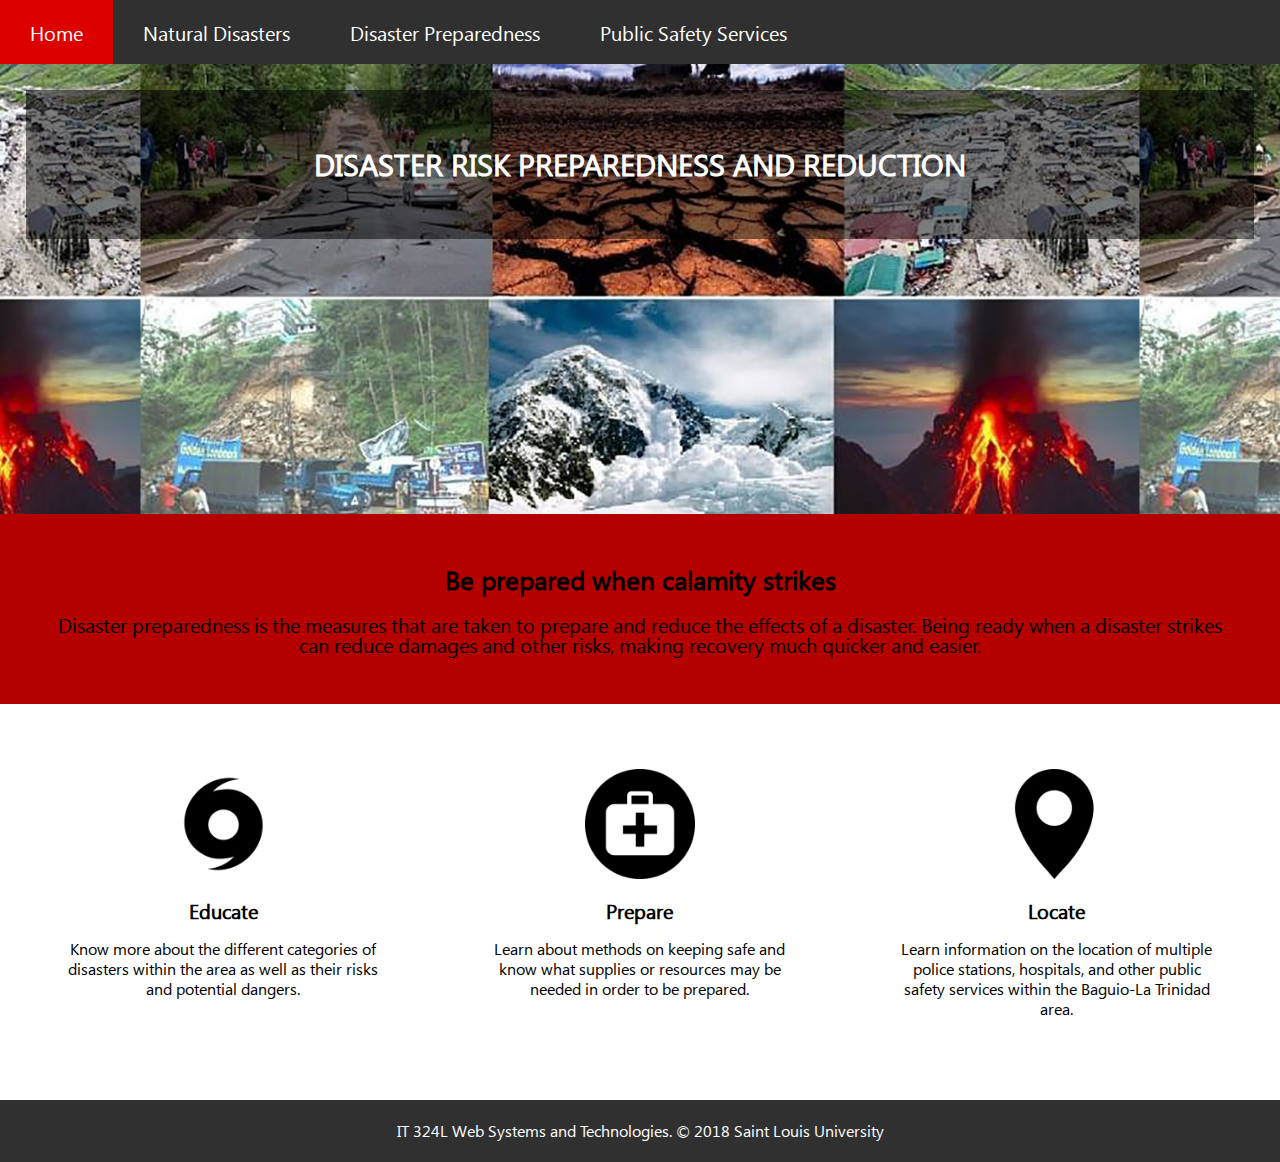
<file: Progressive Web Application/index.html>
<!DOCTYPE html>
<html>
<head>
    <title>index.html</title>
    <meta name="viewport" content="width=device-width, initial-scale=1.0">
    <link rel="stylesheet" type="text/css" href="styles/main.css">
    <link rel="manifest" href="manifest.json">
    <script src="scripts/app.js" async></script>
</head>

<body>

    <nav class="topnav" id="topnav">
        <a href="index.html" class="active">Home</a>
        <a href="disasters.html">Natural Disasters</a>
        <a href="preparedness.html">Disaster Preparedness</a>
        <a href="pubservices.html">Public Safety Services</a>
        <a href="javascript:void(0);" style="font-size:20px;" class="icon" onclick="responsiveTopNav()">&#9776;</a>
    </nav>

    <div class="banner">
        <div class="bannerbox">
            <h1>DISASTER RISK PREPAREDNESS AND REDUCTION</h1>
        </div>
    </div>

    <section class="websitedef">
        <h2>Be prepared when calamity strikes</h2>
        <p>Disaster preparedness is the measures that are taken to prepare and reduce the effects of a disaster. Being ready when a disaster strikes can reduce damages and other risks, making recovery much quicker and easier.</p>
    </section>

    <section class="websitefeat">
        <div class="homerow">
            <div class="homecolumn">
                <img src="images/educatecolumn1.png">
                <h3>Educate</h3>
                <p>Know more about the different categories of disasters within the area as well as their risks and potential dangers.</p>
            </div>
            <div class="homecolumn">
                <img src="images/preparecolumn2.png">
                <h3>Prepare</h3>
                <p>Learn about methods on keeping safe and know what supplies or resources may be needed in order to be prepared.</p>
            </div>
            <div class="homecolumn">
                <img src="images/locatecolumn3.png">
                <h3>Locate</h3>
                <p>Learn information on the location of multiple police stations, hospitals, and other public safety services within the Baguio-La Trinidad area.</p>
            </div>
        </div>
    </section>

    <footer>
        <p>IT 324L Web Systems and Technologies. &copy; 2018 Saint Louis University</p>
    </footer>

</body>

</html>
</file>
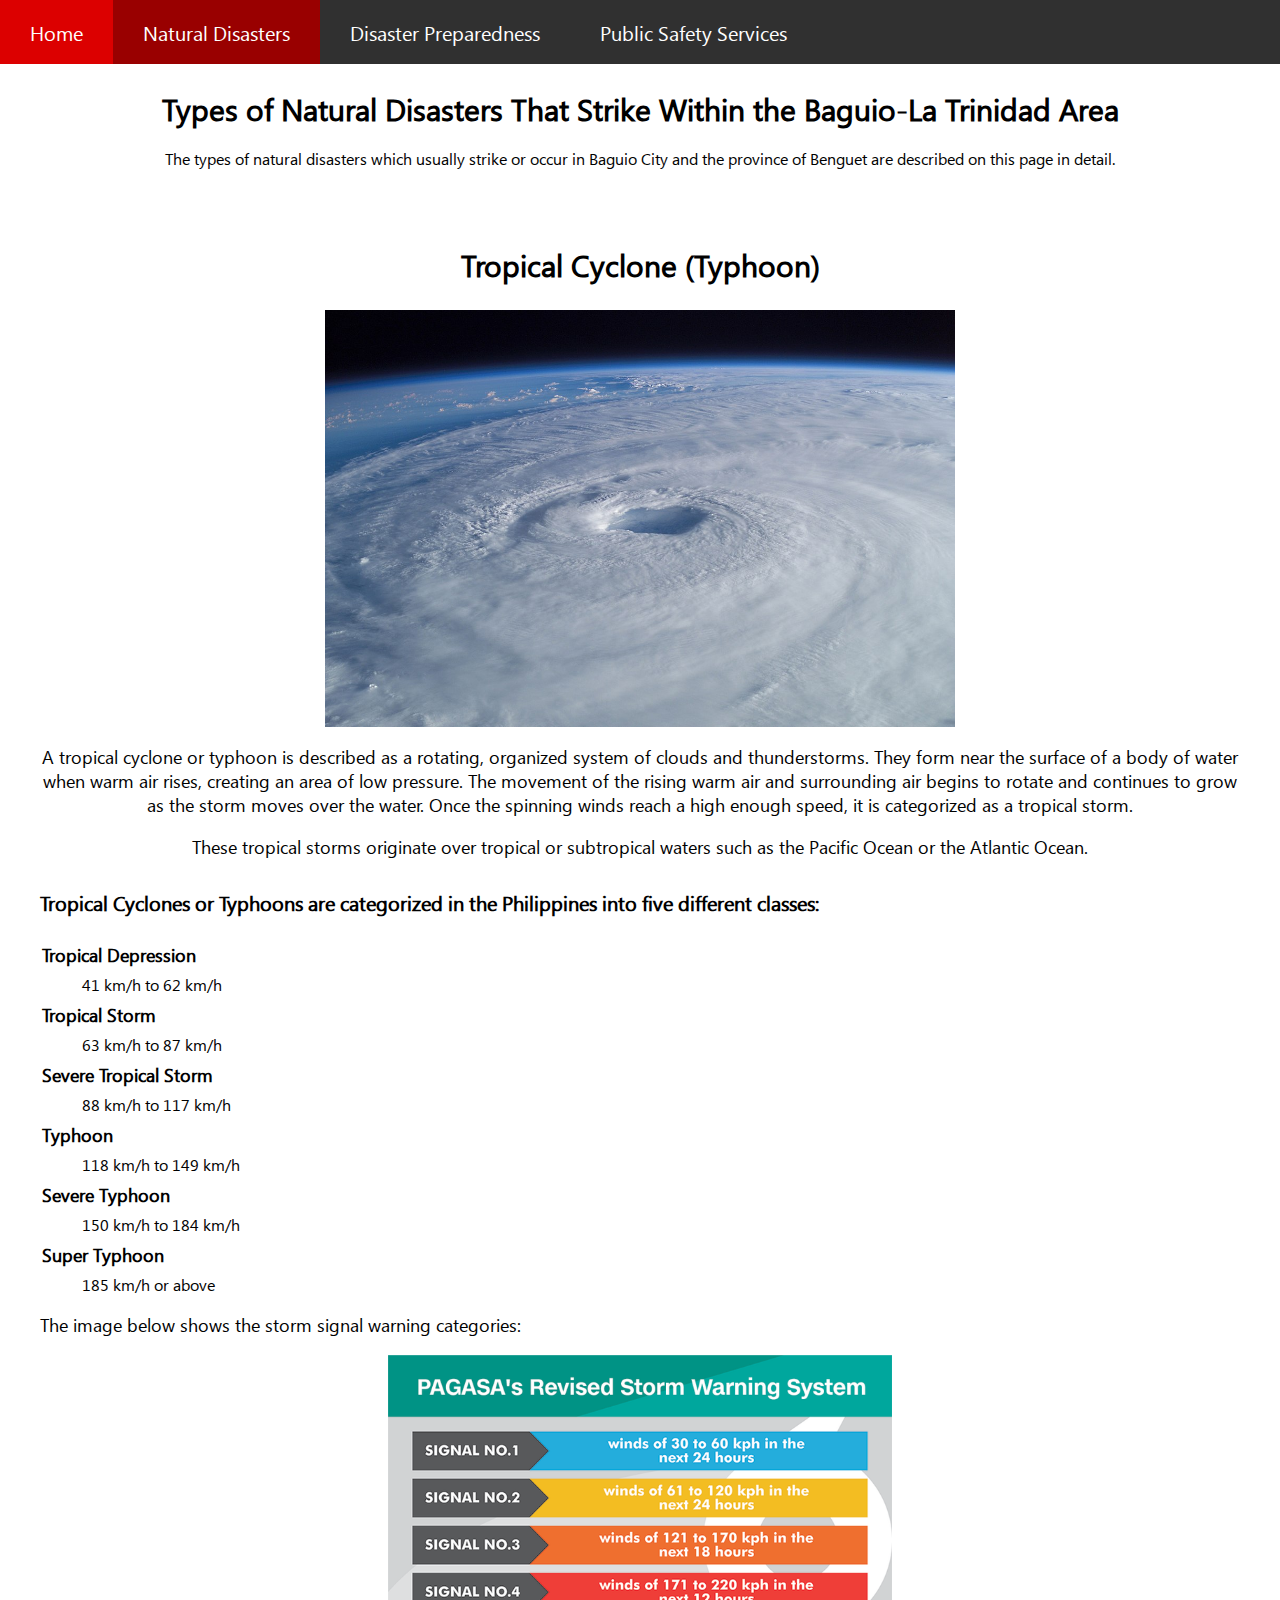
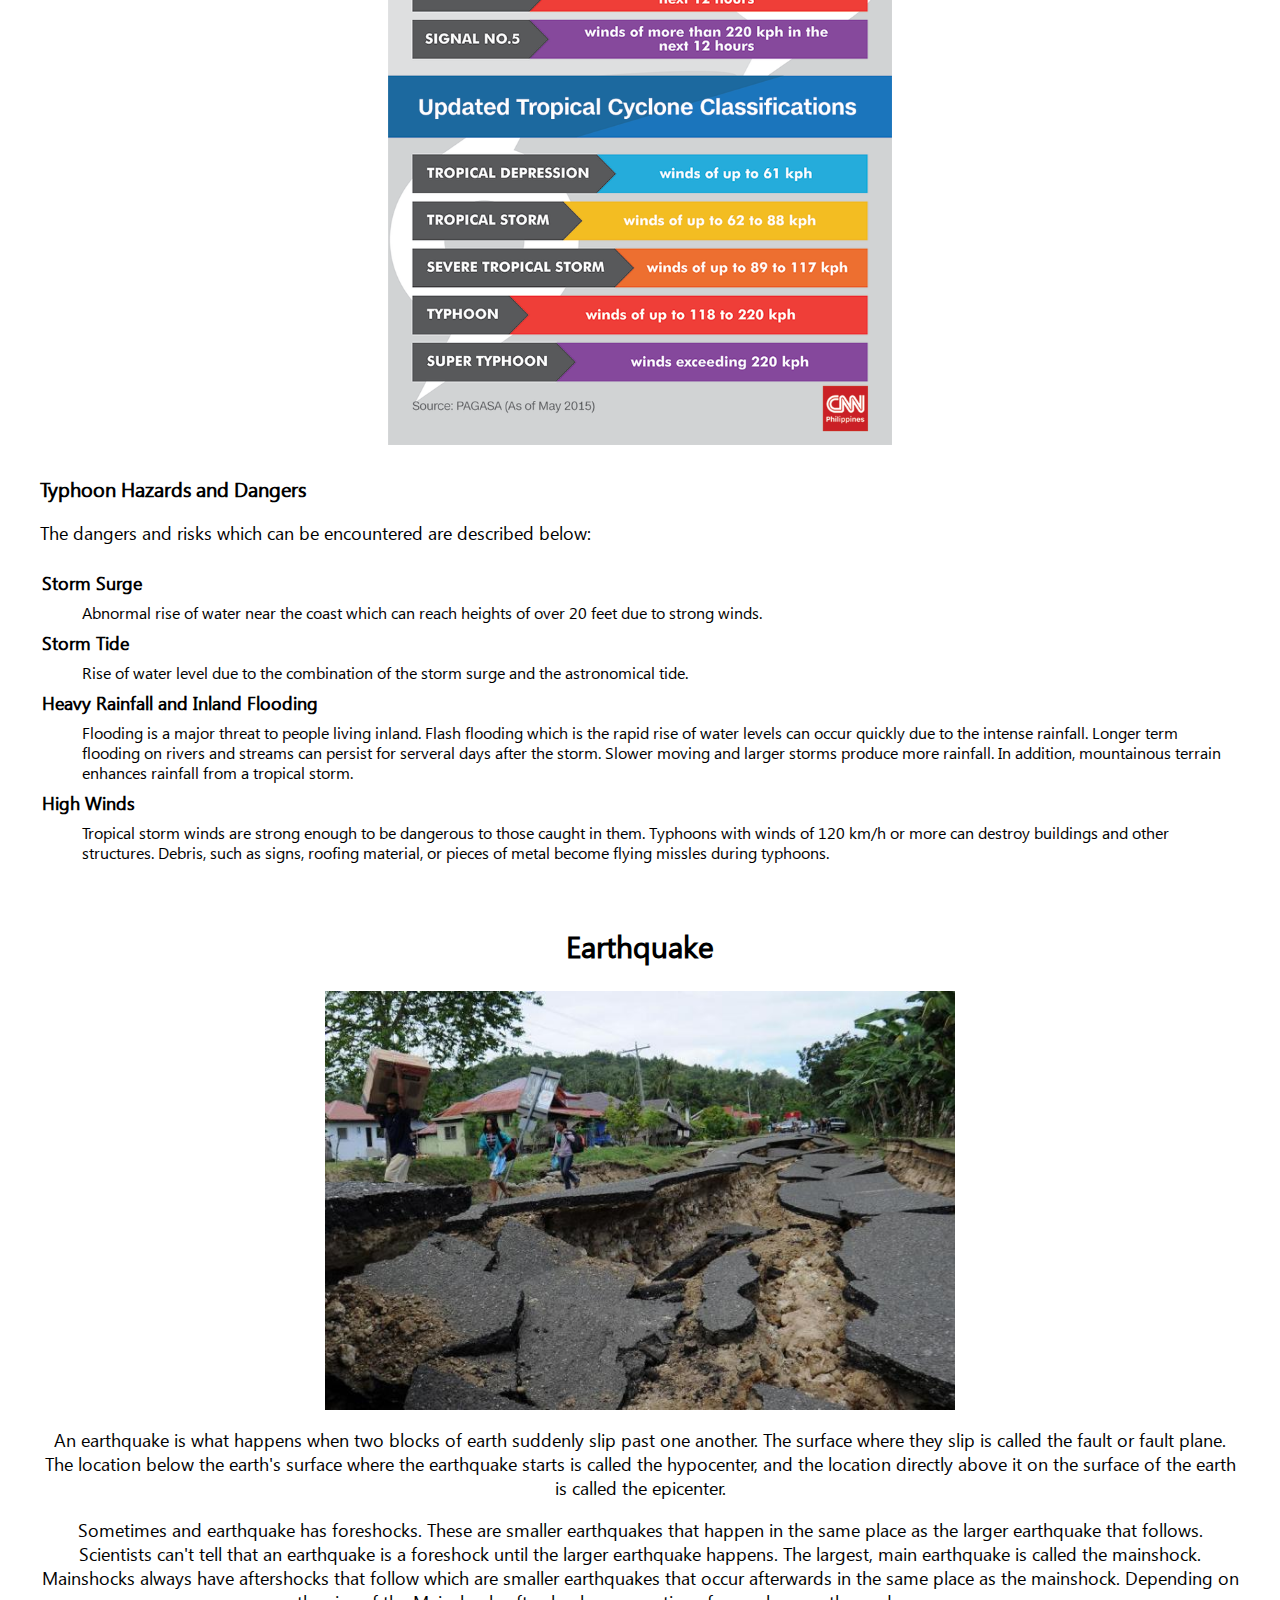
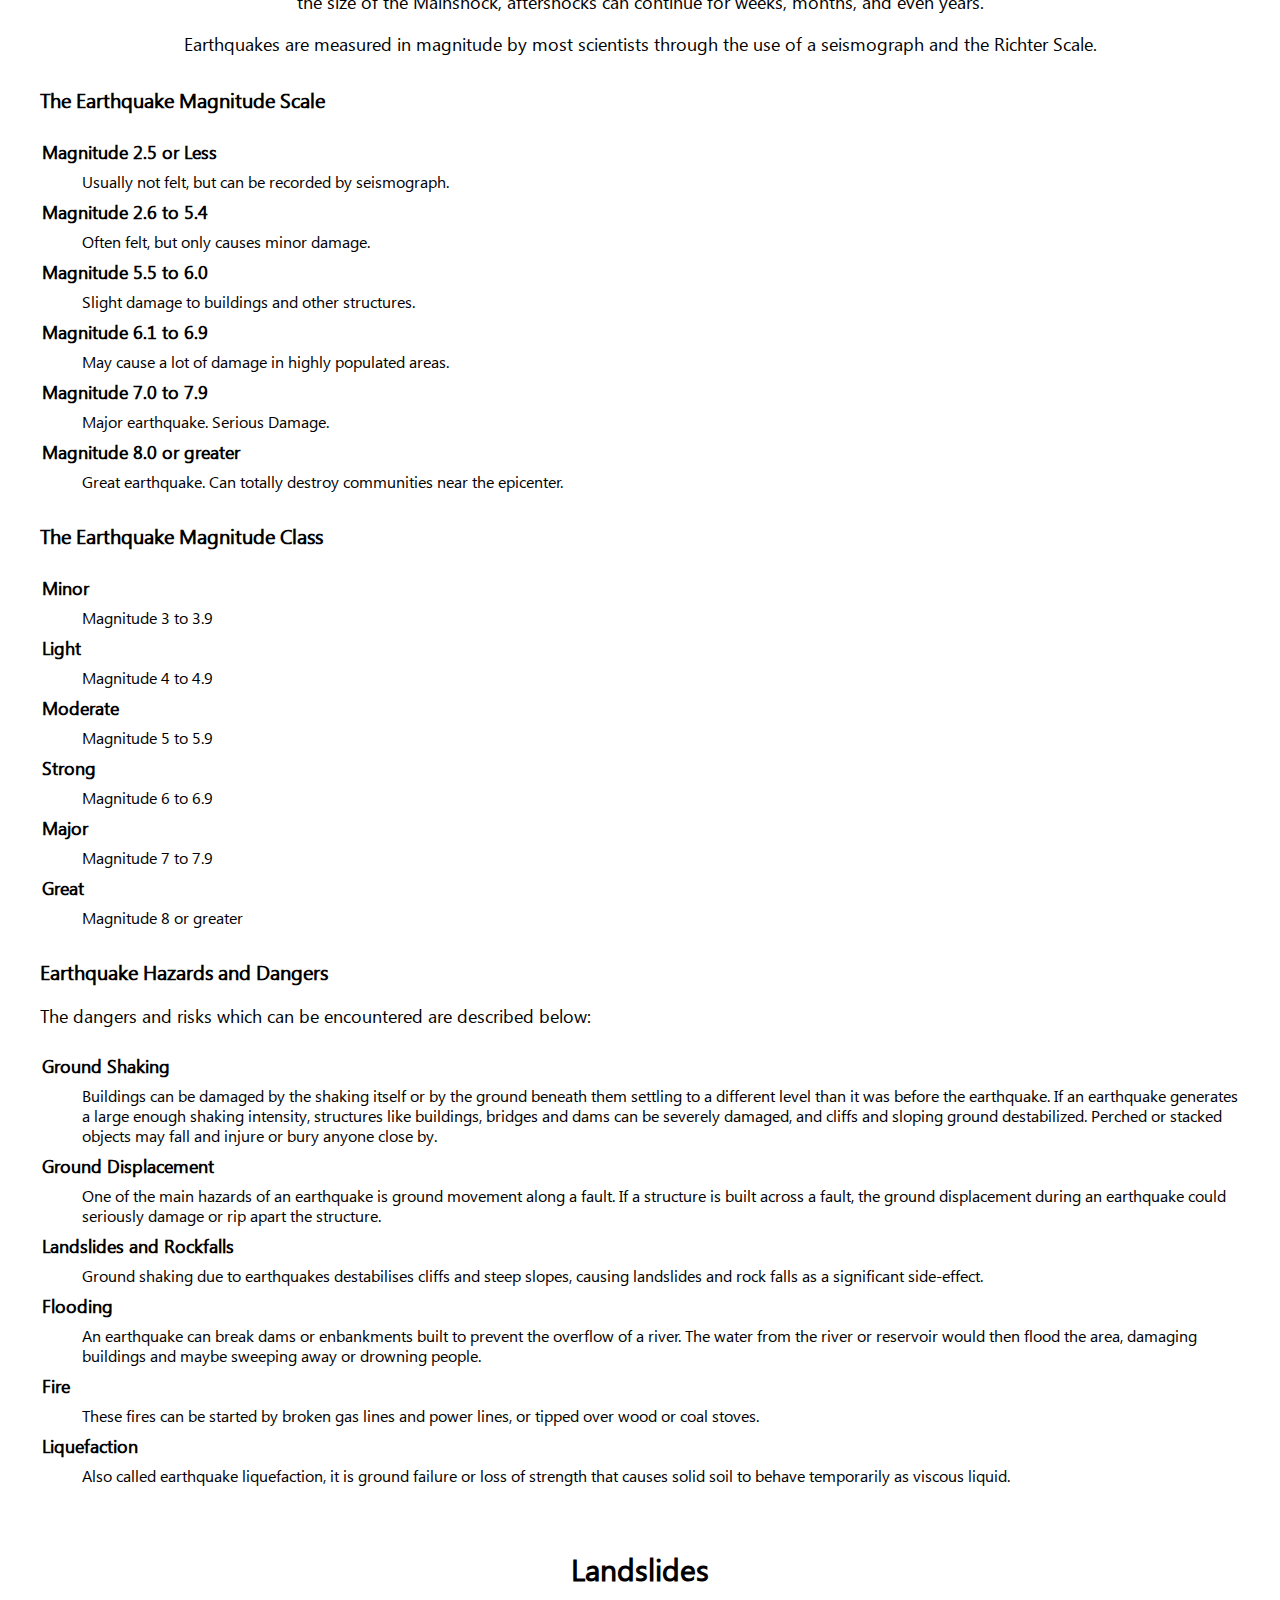
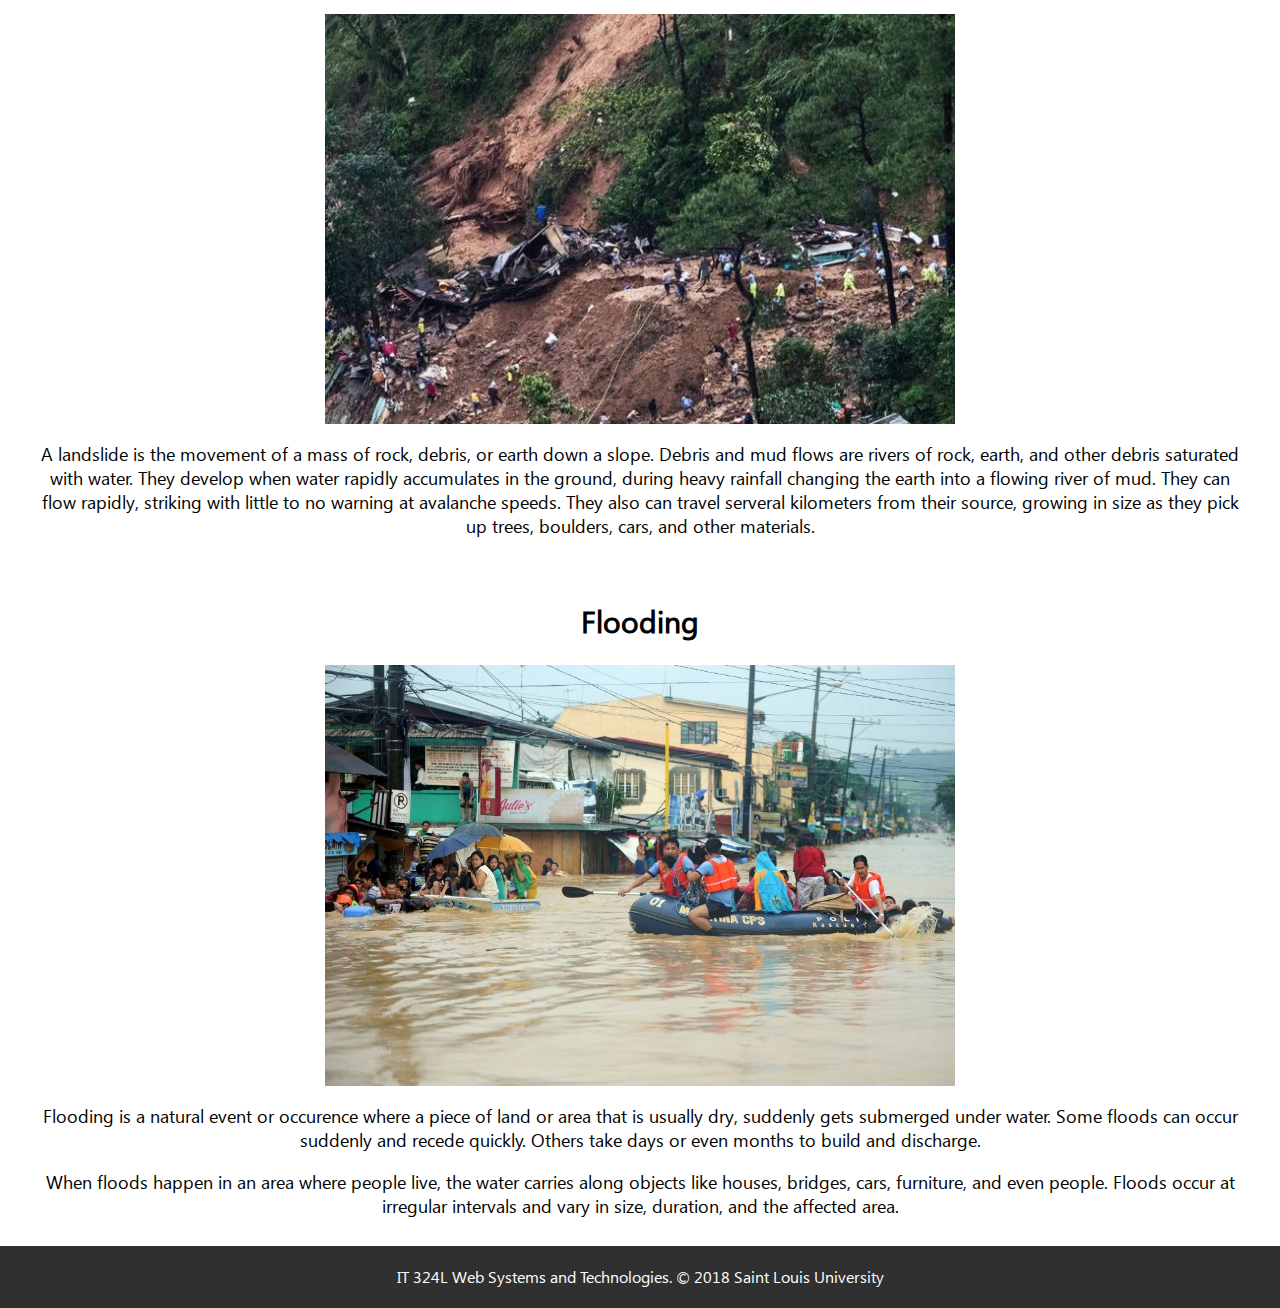
<file: Progressive Web Application/disasters.html>
<!DOCTYPE html>
<html>
<head>
    <title>disasters.html</title>
    <meta name="viewport" content="width=device-width, initial-scale=1.0">
    <link rel="stylesheet" type="text/css" href="styles/main.css">
    <link rel="manifest" href="manifest.json">
    <script src="scripts/app.js" async></script>
</head>

<body>

    <nav class="topnav" id="topnav">
        <a href="index.html">Home</a>
        <a href="disasters.html" class="active">Natural Disasters</a>
        <a href="preparedness.html">Disaster Preparedness</a>
        <a href="pubservices.html">Public Safety Services</a>
        <a href="javascript:void(0);" style="font-size:20px;" class="icon" onclick="responsiveTopNav()">&#9776;</a>
    </nav>

    <section class="disastersheading">
        <h1>Types of Natural Disasters That Strike Within the Baguio-La Trinidad Area</h1>
        <p>The types of natural disasters which usually strike or occur in Baguio City and the province of Benguet are described on this page in detail.</p>
    </section>

    <section class="disasterssection">
        <h2>Tropical Cyclone (Typhoon)</h2>
        <img src="images/tropicalCyclone.jpg">
        <p id="disasterssectiondesc">A tropical cyclone or typhoon is described as a rotating, organized system of clouds and thunderstorms. They form near the surface of a body of water when warm air rises, creating an area of low pressure. The movement of the rising warm air and surrounding air begins to rotate and continues to grow as the storm moves over the water. Once the spinning winds reach a high enough speed, it is categorized as a tropical storm.</p>
        <p id="disasterssectiondesc">These tropical storms originate over tropical or subtropical waters such as the Pacific Ocean or the Atlantic Ocean.</p>
        <h3>Tropical Cyclones or Typhoons are categorized in the Philippines into five different classes:</h3>
        <dl>
            <dt>Tropical Depression</dt>
                <dd>41 km/h to 62 km/h</dd>
            <dt>Tropical Storm</dt>
                <dd>63 km/h to 87 km/h</dd>
            <dt>Severe Tropical Storm</dt>
                <dd>88 km/h to 117 km/h</dd>
            <dt>Typhoon</dt>
                <dd>118 km/h to 149 km/h</dd>
            <dt>Severe Typhoon</dt>
                <dd>150 km/h to 184 km/h</dd>
            <dt>Super Typhoon</dt>
                <dd>185 km/h or above</dd>
        </dl>
        <p>The image below shows the storm signal warning categories:</p>
        <img id="stormSignalImg" src="images/PAGASAstormWarningSystem.png">
        <h3>Typhoon Hazards and Dangers</h3>
        <p>The dangers and risks which can be encountered are described below:</p>
        <dl>
            <dt>Storm Surge</dt>
            <dd>Abnormal rise of water near the coast which can reach heights of over 20 feet due to strong winds.</dd>
            <dt>Storm Tide</dt>
            <dd>Rise of water level due to the combination of the storm surge and the astronomical tide.</dd>
            <dt>Heavy Rainfall and Inland Flooding</dt>
            <dd>Flooding is a major threat to people living inland. Flash flooding which is the rapid rise of water levels can occur quickly due to the intense rainfall. Longer term flooding on rivers and streams can persist for serveral days after the storm. Slower moving and larger storms produce more rainfall. In addition, mountainous terrain enhances rainfall from a tropical storm.</dd>
            <dt>High Winds</dt>
            <dd>Tropical storm winds are strong enough to be dangerous to those caught in them. Typhoons with winds of 120 km/h or more can destroy buildings and other structures. Debris, such as signs, roofing material, or pieces of metal become flying missles during typhoons.</dd>
        </dl>
    </section>

    <section class="disasterssection">
        <h2>Earthquake</h2>
        <img src="images/earthquake.jpg">
        <p id="disasterssectiondesc">An earthquake is what happens when two blocks of earth suddenly slip past one another. The surface where they slip is called the fault or fault plane. The location below the earth's surface where the earthquake starts is called the hypocenter, and the location directly above it on the surface of the earth is called the epicenter.</p>
        <p id="disasterssectiondesc">Sometimes and earthquake has foreshocks. These are smaller earthquakes that happen in the same place as the larger earthquake that follows. Scientists can't tell that an earthquake is a foreshock until the larger earthquake happens. The largest, main earthquake is called the mainshock. Mainshocks always have aftershocks that follow which are smaller earthquakes that occur afterwards in the same place as the mainshock. Depending on the size of the Mainshock, aftershocks can continue for weeks, months, and even years.</p>
        <p id="disasterssectiondesc">Earthquakes are measured in magnitude by most scientists through the use of a seismograph and the Richter Scale.</p>
        <h3>The Earthquake Magnitude Scale</h3>
        <dl>
            <dt>Magnitude 2.5 or Less</dt>
            <dd>Usually not felt, but can be recorded by seismograph.</dd>
            <dt>Magnitude 2.6 to 5.4</dt>
            <dd>Often felt, but only causes minor damage.</dd>
            <dt>Magnitude 5.5 to 6.0</dt>
            <dd>Slight damage to buildings and other structures.</dd>
            <dt>Magnitude 6.1 to 6.9</dt>
            <dd>May cause a lot of damage in highly populated areas.</dd>
            <dt>Magnitude 7.0 to 7.9</dt>
            <dd>Major earthquake. Serious Damage.</dd>
            <dt>Magnitude 8.0 or greater</dt>
            <dd>Great earthquake. Can totally destroy communities near the epicenter.</dd>
        </dl>
        <h3>The Earthquake Magnitude Class</h3>
        <dl>
            <dt>Minor</dt>
            <dd>Magnitude 3 to 3.9</dd>
            <dt>Light</dt>
            <dd>Magnitude 4 to 4.9</dd>
            <dt>Moderate</dt>
            <dd>Magnitude 5 to 5.9</dd>
            <dt>Strong</dt>
            <dd>Magnitude 6 to 6.9</dd>
            <dt>Major</dt>
            <dd>Magnitude 7 to 7.9</dd>
            <dt>Great</dt>
            <dd>Magnitude 8 or greater</dd>
        </dl>
        <h3>Earthquake Hazards and Dangers</h3>
        <p>The dangers and risks which can be encountered are described below:</p>
        <dl>
            <dt>Ground Shaking</dt>
            <dd>Buildings can be damaged by the shaking itself or by the ground beneath them settling to a different level than it was before the earthquake. If an earthquake generates a large enough shaking intensity, structures like buildings, bridges and dams can be severely damaged, and cliffs and sloping ground destabilized. Perched or stacked objects may fall and injure or bury anyone close by.</dd>
            <dt>Ground Displacement</dt>
            <dd>One of the main hazards of an earthquake is ground movement along a fault. If a structure is built across a fault, the ground displacement during an earthquake could seriously damage or rip apart the structure.</dd>
            <dt>Landslides and Rockfalls</dt>
            <dd>Ground shaking due to earthquakes destabilises cliffs and steep slopes, causing landslides and rock falls as a significant side-effect.</dd>
            <dt>Flooding</dt>
            <dd>An earthquake can break dams or enbankments built to prevent the overflow of a river. The water from the river or reservoir would then flood the area, damaging buildings and maybe sweeping away or drowning people.</dd>
            <dt>Fire</dt>
            <dd>These fires can be started by broken gas lines and power lines, or tipped over wood or coal stoves.</dd>
            <dt>Liquefaction</dt>
            <dd>Also called earthquake liquefaction, it is ground failure or loss of strength that causes solid soil to behave temporarily as viscous liquid.</dd>
        </dl>
    </section>

    <section class="disasterssection">
        <h2>Landslides</h2>
        <img src="images/landslide.jpg">
        <p id="disasterssectiondesc">A landslide is the movement of a mass of rock, debris, or earth down a slope. Debris and mud flows are rivers of rock, earth, and other debris saturated with water. They develop when water rapidly accumulates in the ground, during heavy rainfall changing the earth into a flowing river of mud. They can flow rapidly, striking with little to no warning at avalanche speeds. They also can travel serveral kilometers from their source, growing in size as they pick up trees, boulders, cars, and other materials.</p>
    </section>

    <section class="disasterssection">
        <h2>Flooding</h2>
        <img src="images/flooding.jpg">
        <p id="disasterssectiondesc">Flooding is a natural event or occurence where a piece of land or area that is usually dry, suddenly gets submerged under water. Some floods can occur suddenly and recede quickly. Others take days or even months to build and discharge.</p>
        <p id="disasterssectiondesc">When floods happen in an area where people live, the water carries along objects like houses, bridges, cars, furniture, and even people. Floods occur at irregular intervals and vary in size, duration, and the affected area.</p>
    </section>

    <footer>
        <p>IT 324L Web Systems and Technologies. &copy; 2018 Saint Louis University</p>
    </footer>

</body>

</html>
</file>
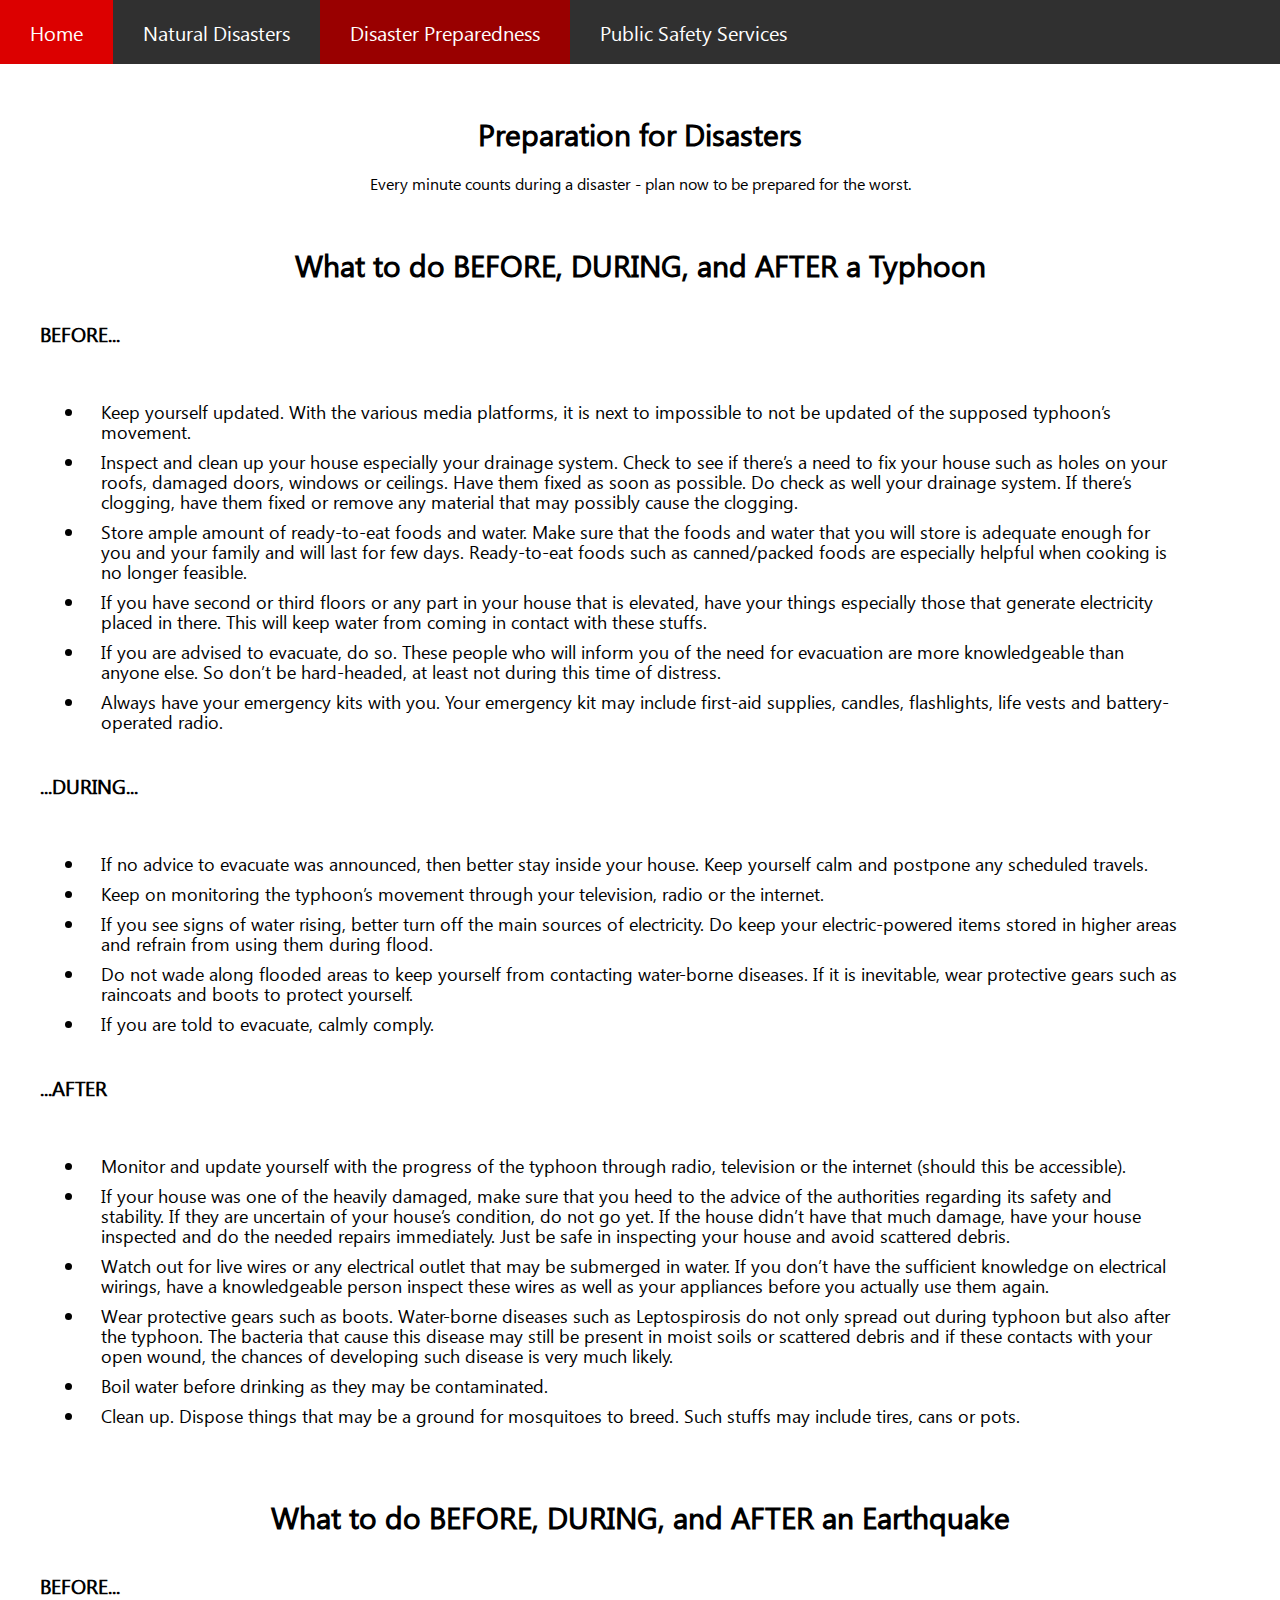
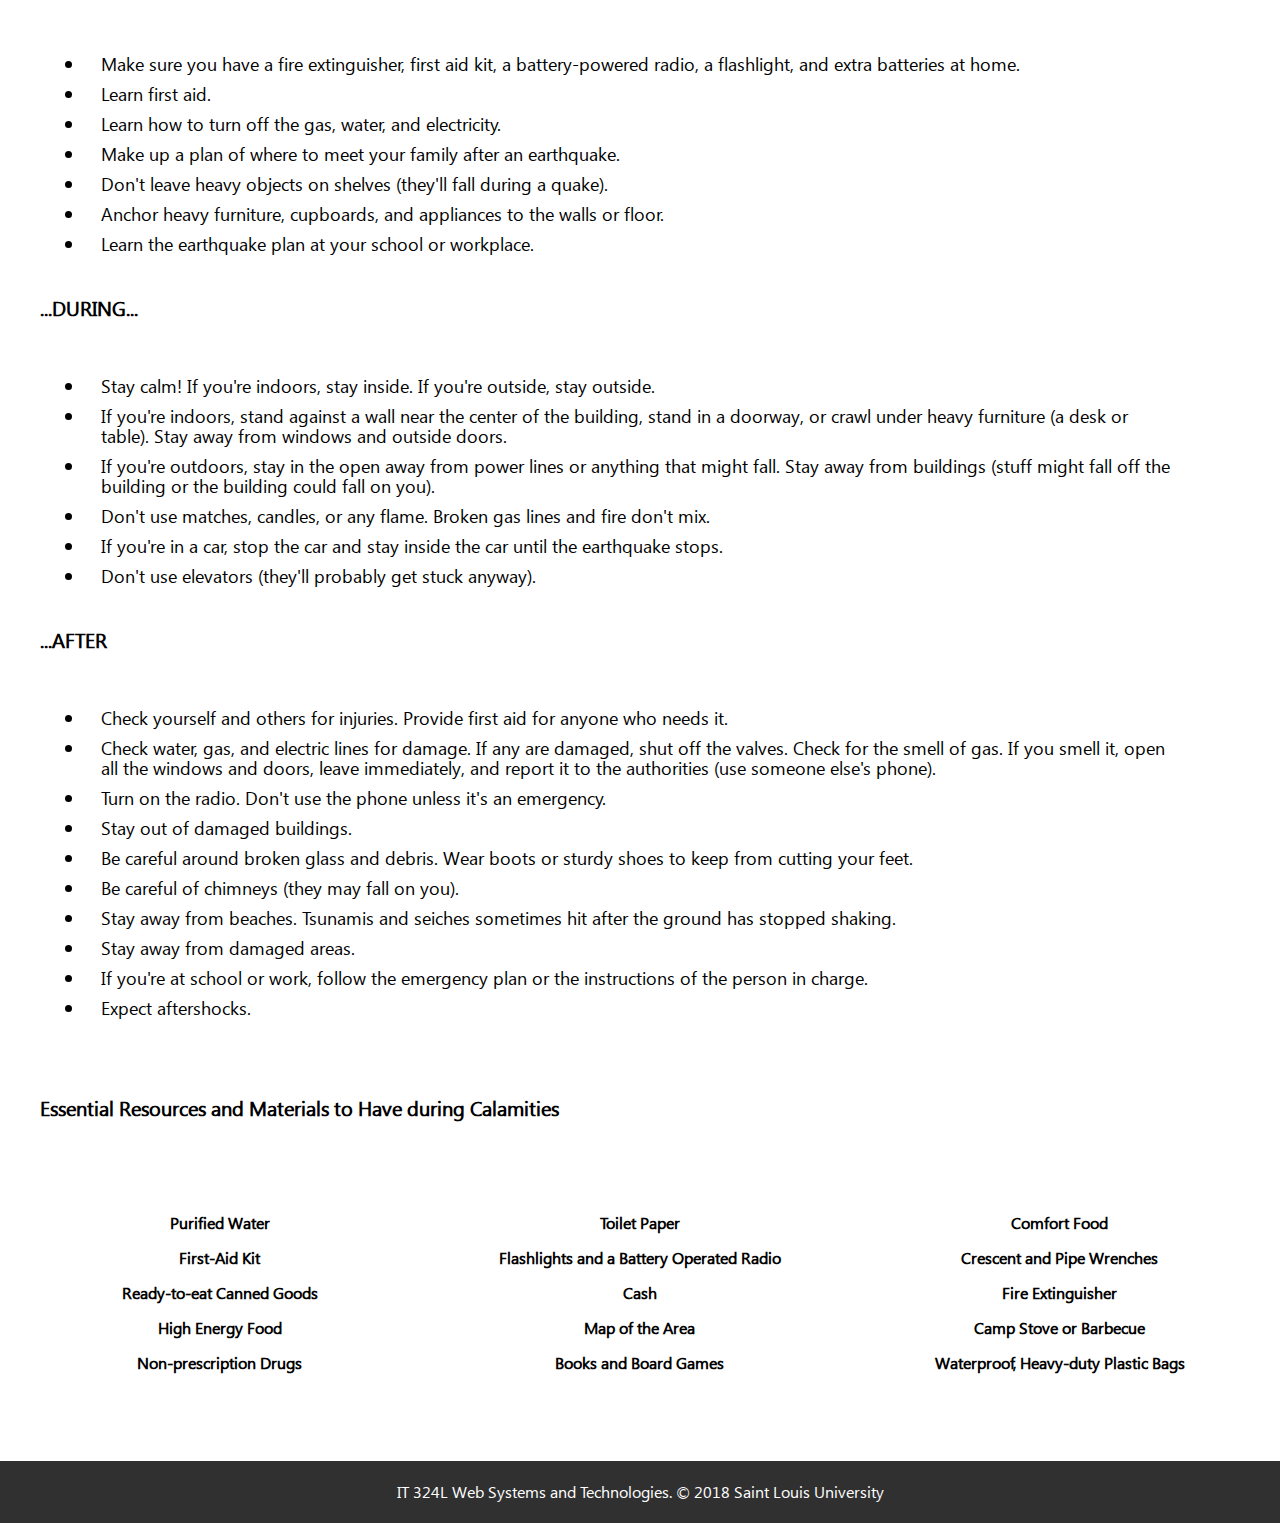
<file: Progressive Web Application/preparedness.html>
<!DOCTYPE html>
<html>
<head>
    <title>preparedness.html</title>
    <meta name="viewport" content="width=device-width, initial-scale=1.0">
    <link rel="stylesheet" type="text/css" href="styles/main.css">
    <link rel="manifest" href="manifest.json">
    <script src="scripts/app.js" async></script>
    <script src="scripts/location.js" async></script>
    <script src="scripts/geolocationdemo.js" async></script>
</head>

<body>

    <nav class="topnav" id="topnav">
        <a href="index.html">Home</a>
        <a href="disasters.html">Natural Disasters</a>
        <a href="preparedness.html" class="active">Disaster Preparedness</a>
        <a href="pubservices.html">Public Safety Services</a>
        <a href="javascript:void(0);" style="font-size:20px;" class="icon" onclick="responsiveTopNav()">&#9776;</a>
    </nav>

    <section class="preparednessheading">
        <h1>Preparation for Disasters</h1>
        <p>Every minute counts during a disaster - plan now to be prepared for the worst.</p>
    </section>

    <section class="preparednesssection">
        <h2>What to do BEFORE, DURING, and AFTER a Typhoon</h2>
        <h3>BEFORE...</h3>
        <img>
        <ul>
            <li>Keep yourself updated. With the various media platforms, it is next to impossible to not be updated of the supposed typhoon’s movement.</li>
            <li>Inspect and clean up your house especially your drainage system. Check to see if there’s a need to fix your house such as holes on your roofs, damaged doors, windows or ceilings. Have them fixed as soon as possible. Do check as well your drainage system. If there’s clogging, have them fixed or remove any material that may possibly cause the clogging.</li>
            <li>Store ample amount of ready-to-eat foods and water. Make sure that the foods and water that you will store is adequate enough for you and your family and will last for few days. Ready-to-eat foods such as canned/packed foods are especially helpful when cooking is no longer feasible.</li>
            <li>If you have second or third floors or any part in your house that is elevated, have your things especially those that generate electricity placed in there. This will keep water from coming in contact with these stuffs.</li>
            <li>If you are advised to evacuate, do so. These people who will inform you of the need for evacuation are more knowledgeable than anyone else. So don’t be hard-headed, at least not during this time of distress.</li>
            <li>Always have your emergency kits with you. Your emergency kit may include first-aid supplies, candles, flashlights, life vests and battery-operated radio.</li>
        </ul>
        <h3>...DURING...</h3>
        <img>
        <ul>
            <li>If no advice to evacuate was announced, then better stay inside your house. Keep yourself calm and postpone any scheduled travels.</li>
            <li>Keep on monitoring the typhoon’s movement through your television, radio or the internet.</li>
            <li>If you see signs of water rising, better turn off the main sources of electricity. Do keep your electric-powered items stored in higher areas and refrain from using them during flood.</li>
            <li>Do not wade along flooded areas to keep yourself from contacting water-borne diseases. If it is inevitable, wear protective gears such as raincoats and boots to protect yourself.</li>
            <li>If you are told to evacuate, calmly comply.</li>
        </ul>
        <h3>...AFTER</h3>
        <img>
        <ul>
            <li>Monitor and update yourself with the progress of the typhoon through radio, television or the internet (should this be accessible).</li>
            <li>If your house was one of the heavily damaged, make sure that you heed to the advice of the authorities regarding its safety and stability. If they are uncertain of your house’s condition, do not go yet. If the house didn’t have that much damage, have your house inspected and do the needed repairs immediately. Just be safe in inspecting your house and avoid scattered debris.</li>
            <li>Watch out for live wires or any electrical outlet that may be submerged in water. If you don’t have the sufficient knowledge on electrical wirings, have a knowledgeable person inspect these wires as well as your appliances before you actually use them again.</li>
            <li>Wear protective gears such as boots. Water-borne diseases such as Leptospirosis do not only spread out during typhoon but also after the typhoon. The bacteria that cause this disease may still be present in moist soils or scattered debris and if these contacts with your open wound, the chances of developing such disease is very much likely.</li>
            <li>Boil water before drinking as they may be contaminated.</li>
            <li>Clean up. Dispose things that may be a ground for mosquitoes to breed. Such stuffs may include tires, cans or pots.</li>
        </ul>
    </section>

    <section class="preparednesssection">
        <h2>What to do BEFORE, DURING, and AFTER an Earthquake</h2>
        <h3>BEFORE...</h3>
        <img>
        <ul>
            <li>Make sure you have a fire extinguisher, first aid kit, a battery-powered radio, a flashlight, and extra batteries at home.</li>
            <li>Learn first aid.</li>
            <li>Learn how to turn off the gas, water, and electricity.</li>
            <li>Make up a plan of where to meet your family after an earthquake.</li>
            <li>Don't leave heavy objects on shelves (they'll fall during a quake).</li>
            <li>Anchor heavy furniture, cupboards, and appliances to the walls or floor.</li>
            <li>Learn the earthquake plan at your school or workplace.</li>
        </ul>
        <h3>...DURING...</h3>
        <img>
        <ul>
            <li>Stay calm! If you're indoors, stay inside. If you're outside, stay outside.</li>
            <li>If you're indoors, stand against a wall near the center of the building, stand in a doorway, or crawl under heavy furniture (a desk or table). Stay away from windows and outside doors.</li>
            <li>If you're outdoors, stay in the open away from power lines or anything that might fall. Stay away from buildings (stuff might fall off the building or the building could fall on you).</li>
            <li>Don't use matches, candles, or any flame. Broken gas lines and fire don't mix.</li>
            <li>If you're in a car, stop the car and stay inside the car until the earthquake stops.</li>
            <li>Don't use elevators (they'll probably get stuck anyway).</li>
        </ul>
        <h3>...AFTER</h3>
        <img>
        <ul>
            <li>Check yourself and others for injuries. Provide first aid for anyone who needs it.</li>
            <li>Check water, gas, and electric lines for damage. If any are damaged, shut off the valves. Check for the smell of gas. If you smell it, open all the windows and doors, leave immediately, and report it to the authorities (use someone else's phone).</li>
            <li>Turn on the radio. Don't use the phone unless it's an emergency.</li>
            <li>Stay out of damaged buildings.</li>
            <li>Be careful around broken glass and debris. Wear boots or sturdy shoes to keep from cutting your feet.</li>
            <li>Be careful of chimneys (they may fall on you).</li>
            <li>Stay away from beaches. Tsunamis and seiches sometimes hit after the ground has stopped shaking.</li>
            <li>Stay away from damaged areas.</li>
            <li>If you're at school or work, follow the emergency plan or the instructions of the person in charge.</li>
            <li>Expect aftershocks.</li>
        </ul>
    </section>

    <section class="preparednesssection">
        <div class="preparednessrow">
            <h3>Essential Resources and Materials to Have during Calamities</h3>
            <div class="preparednesscolumn">
                <dl>
                    <dt>Purified Water</dt>
                        <img>
                        <dd></dd>
                    <dt>First-Aid Kit</dt>
                        <img>
                        <dd></dd>
                    <dt>Ready-to-eat Canned Goods</dt>
                        <img>
                        <dd></dd>
                    <dt>High Energy Food</dt>
                        <img>
                        <dd></dd>
                    <dt>Non-prescription Drugs</dt>
                        <img>
                        <dd></dd>
                </dl>
            </div>
            <div class="preparednesscolumn">
                <dl>
                    <dt>Toilet Paper</dt>
                        <img>
                        <dd></dd>
                    <dt>Flashlights and a Battery Operated Radio</dt>
                        <img>
                        <dd></dd>
                    <dt>Cash</dt>
                        <img>
                        <dd></dd>
                    <dt>Map of the Area</dt>
                        <img>
                        <dd></dd>
                    <dt>Books and Board Games</dt>
                        <img>
                        <dd></dd>
                </dl>
            </div>
            <div class="preparednesscolumn">
                <dl>
                    <dt>Comfort Food</dt>
                        <img>
                        <dd></dd>
                    <dt>Crescent and Pipe Wrenches</dt>
                        <img>
                        <dd></dd>
                    <dt>Fire Extinguisher</dt>
                        <img>
                        <dd></dd>
                    <dt>Camp Stove or Barbecue</dt>
                        <img>
                        <dd></dd>
                    <dt>Waterproof, Heavy-duty Plastic Bags</dt>
                        <img>
                        <dd></dd>
                </dl>
            </div>
        </div>
    </section>

    <footer>
        <p>IT 324L Web Systems and Technologies. &copy; 2018 Saint Louis University</p>
    </footer>

</body>

</html>
</file>
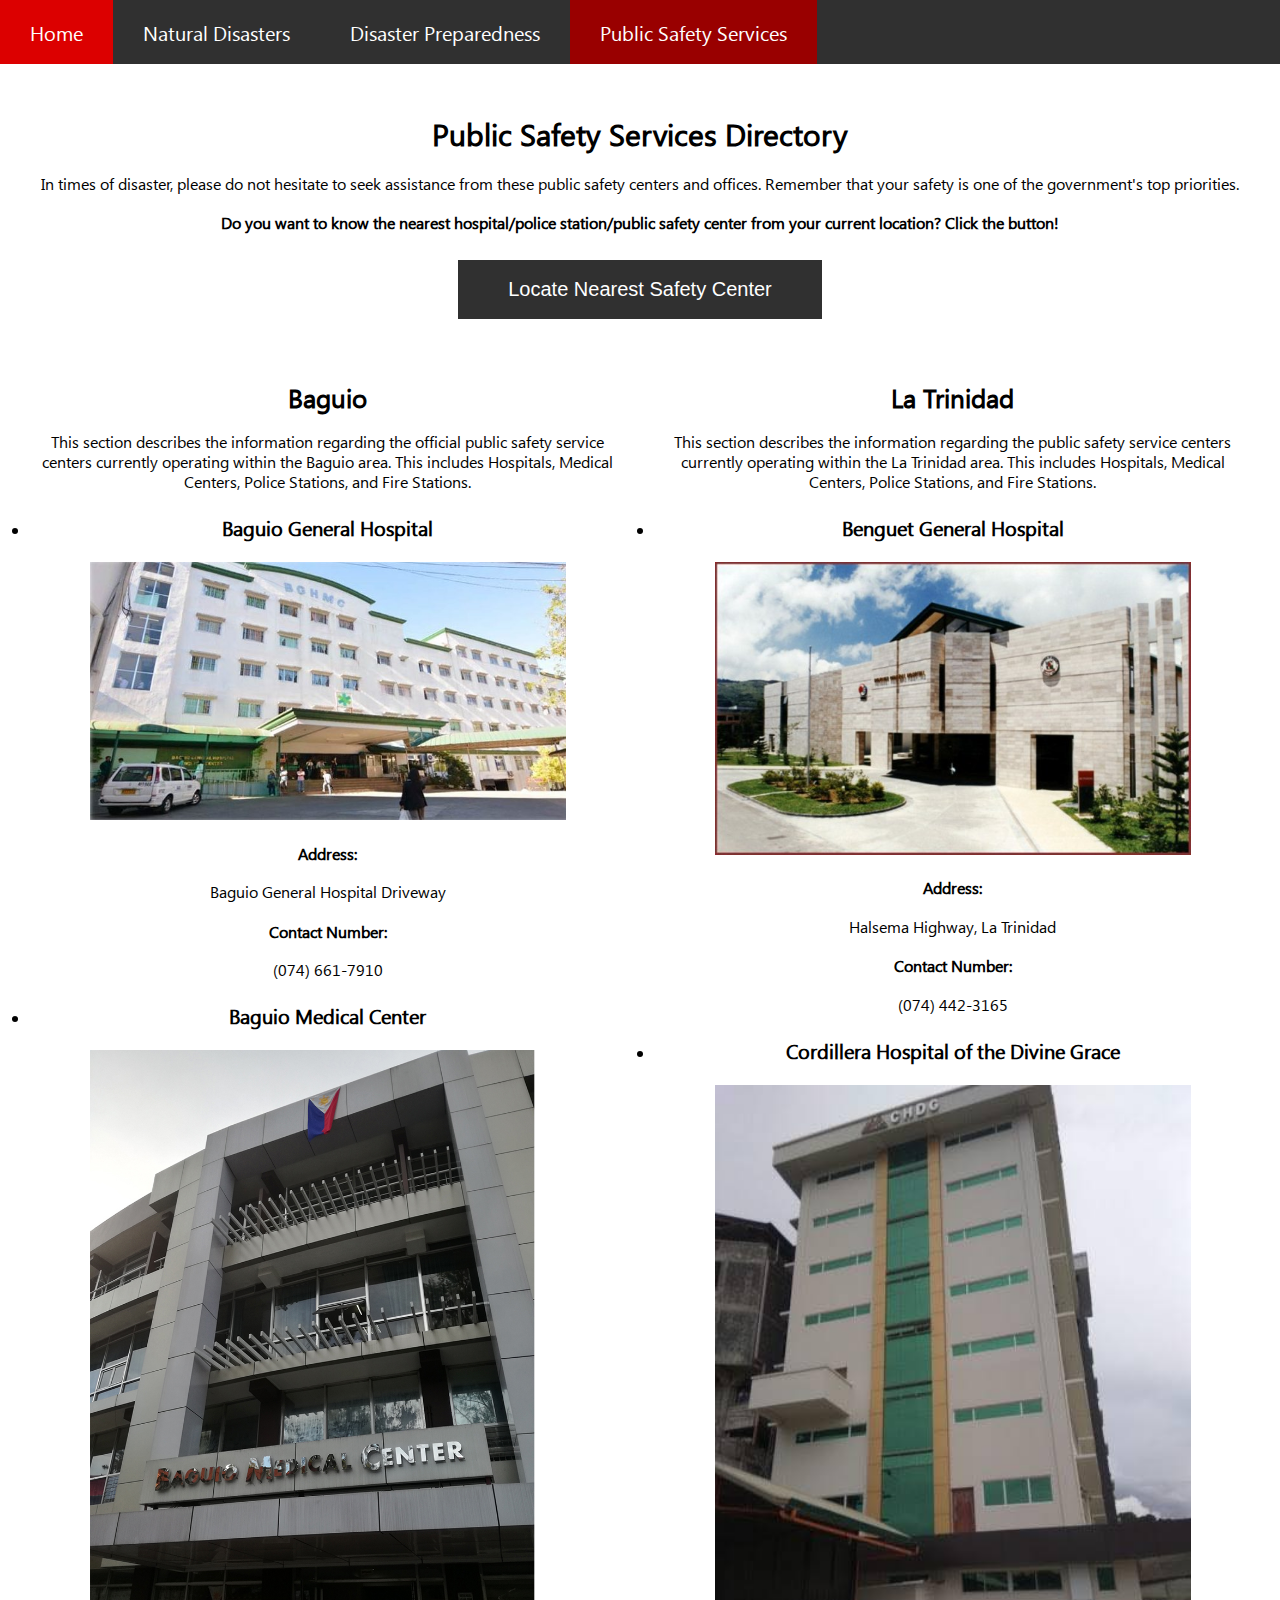
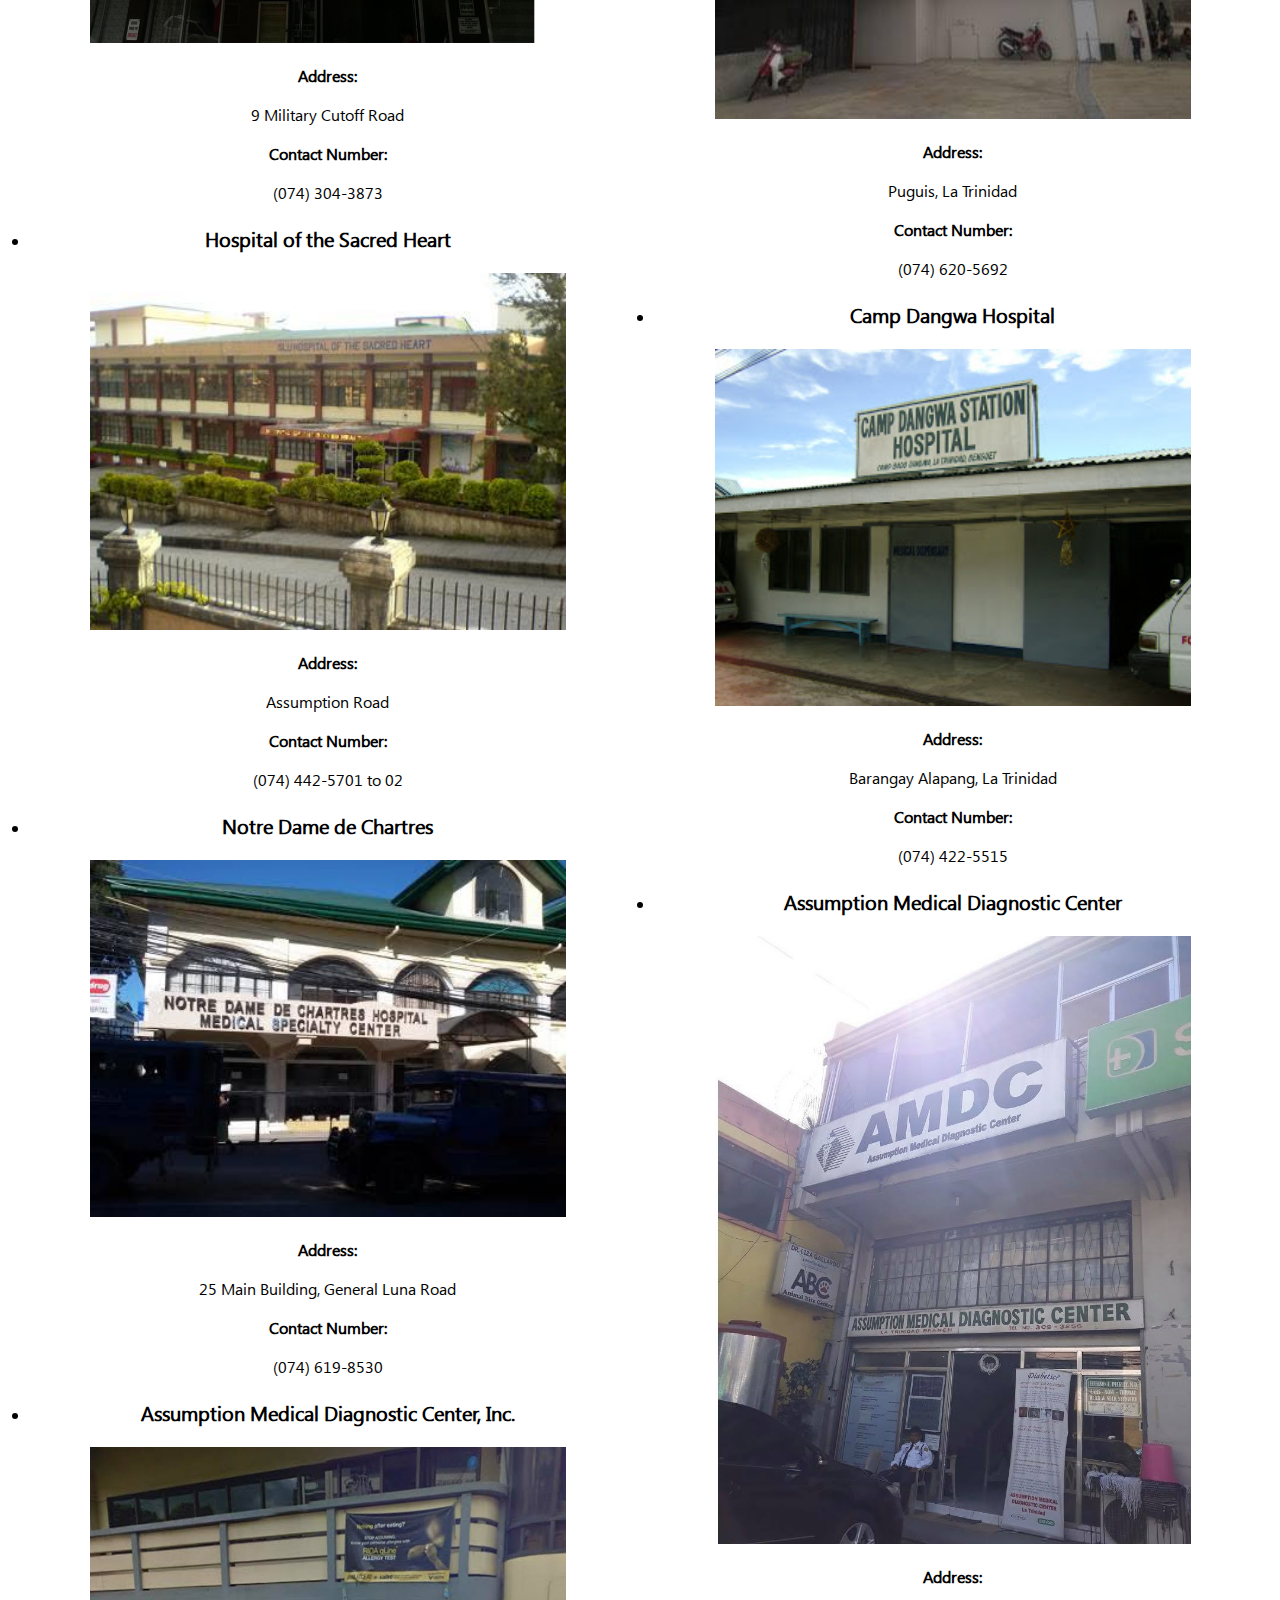
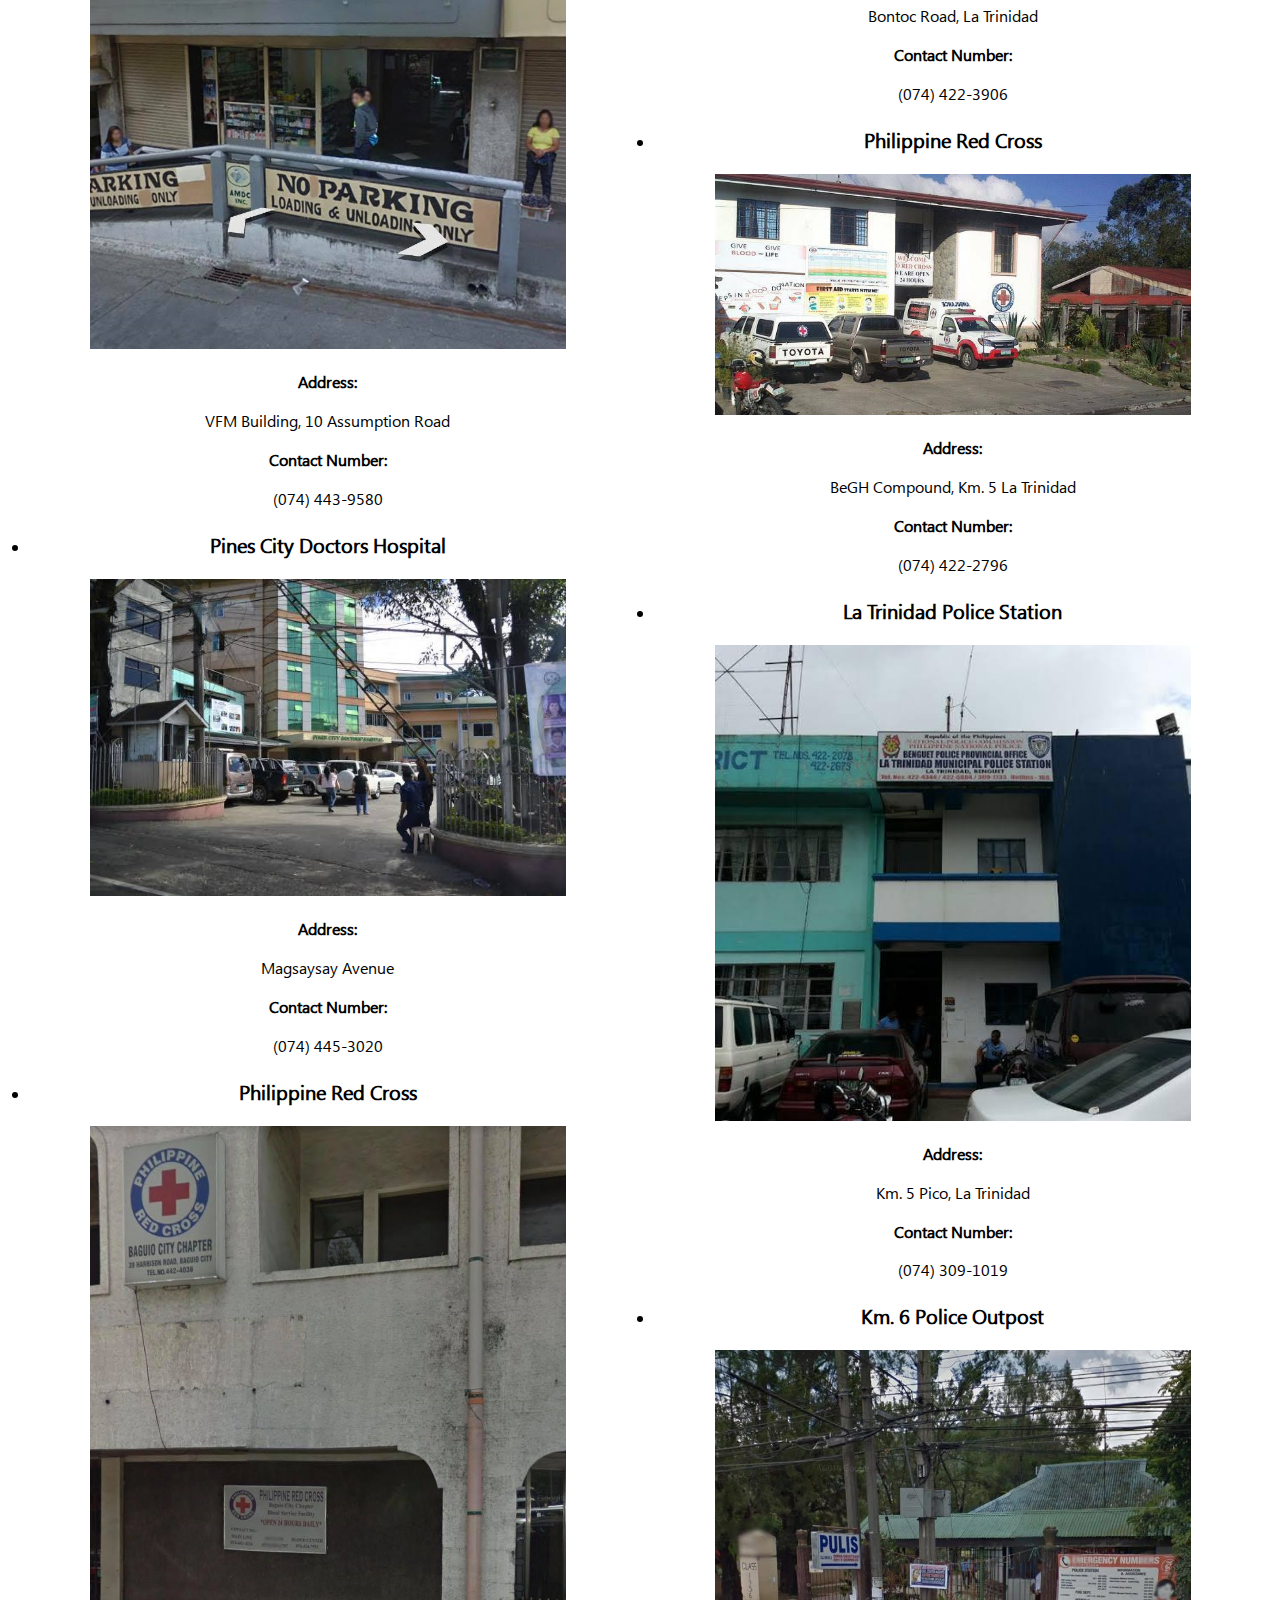
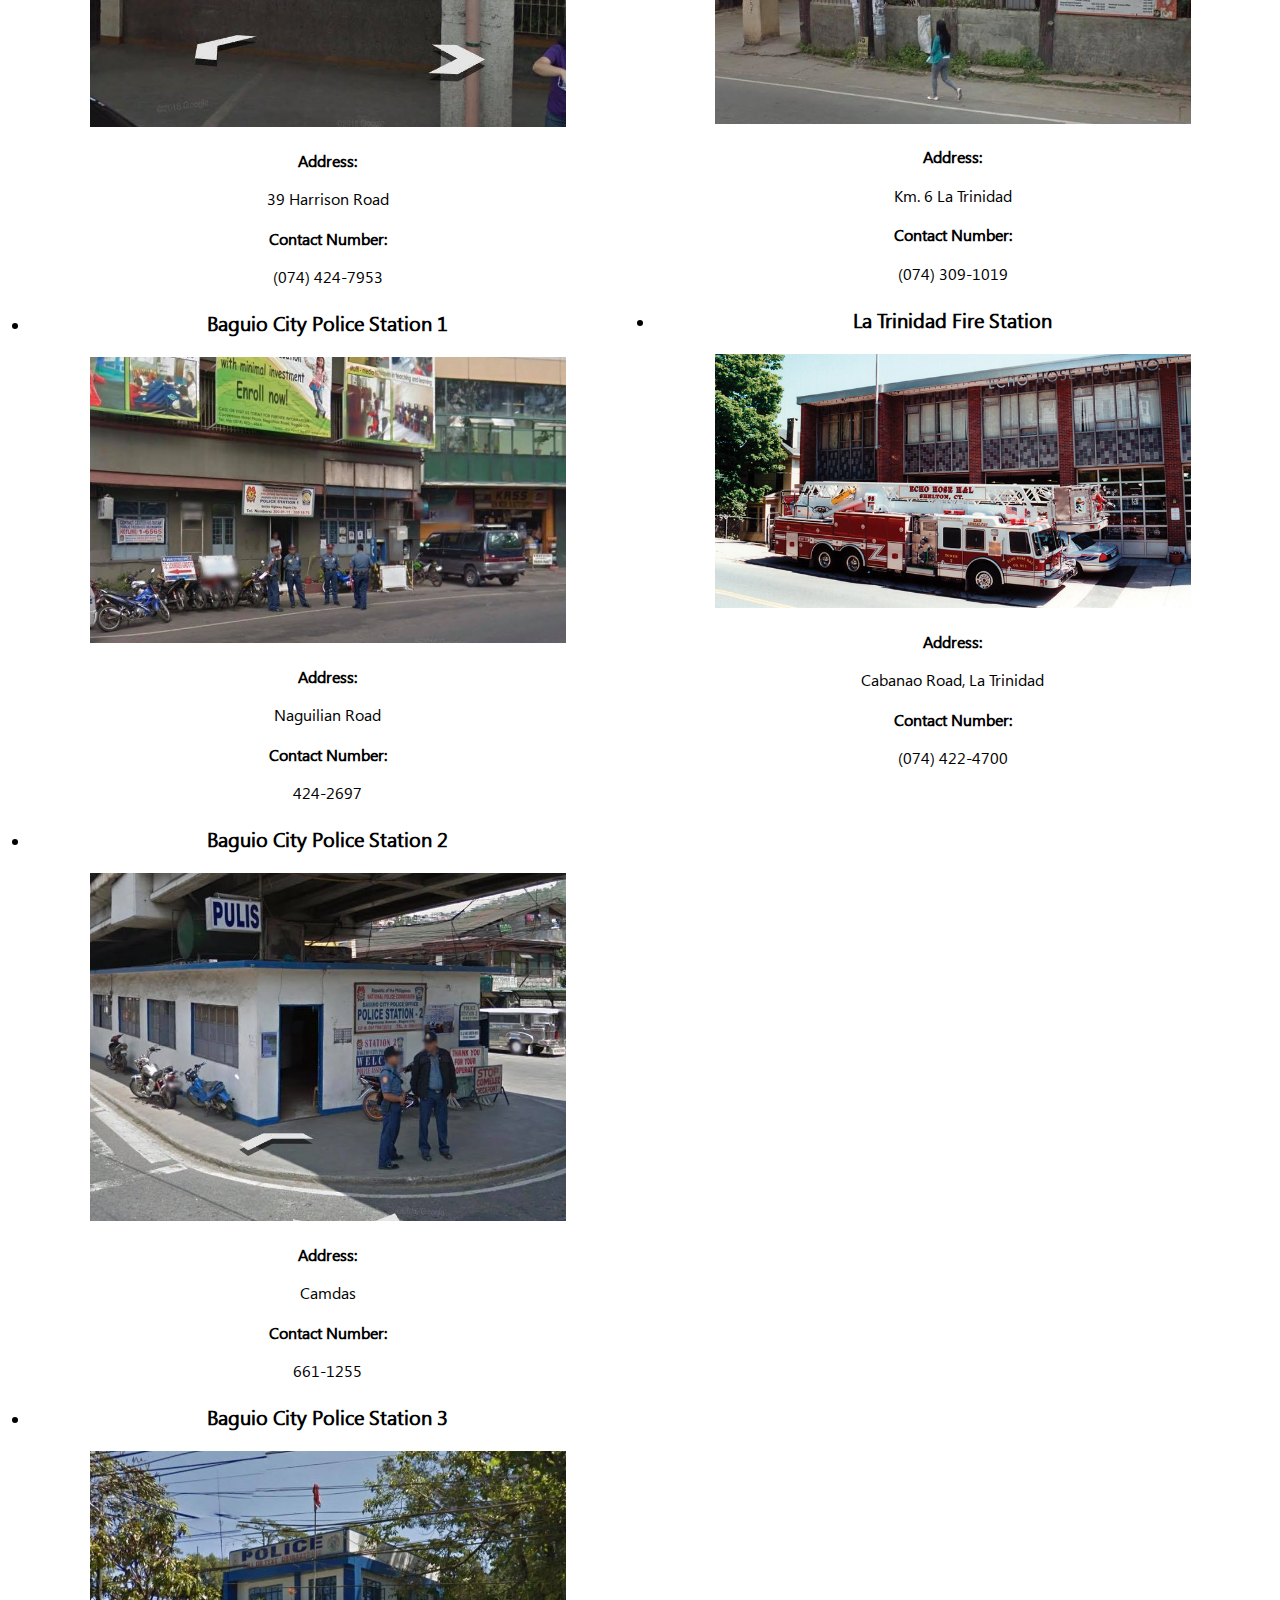
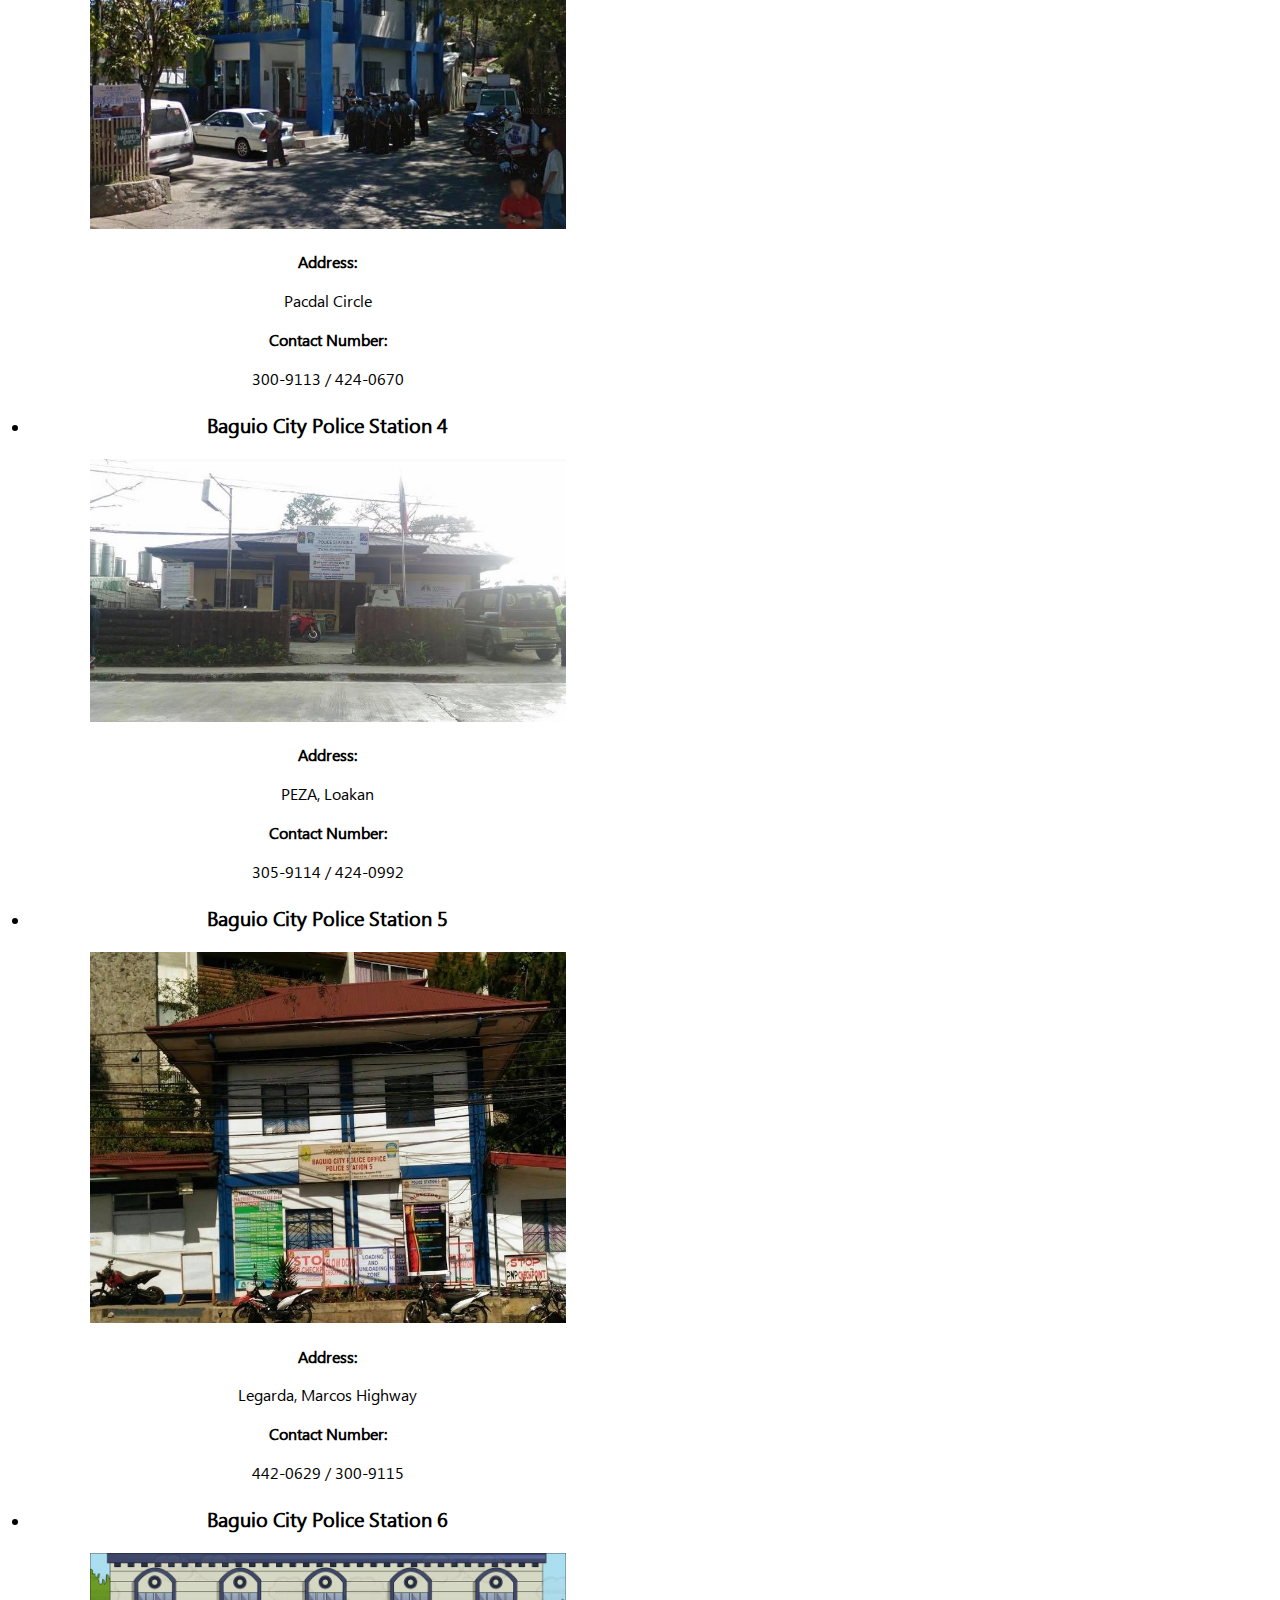
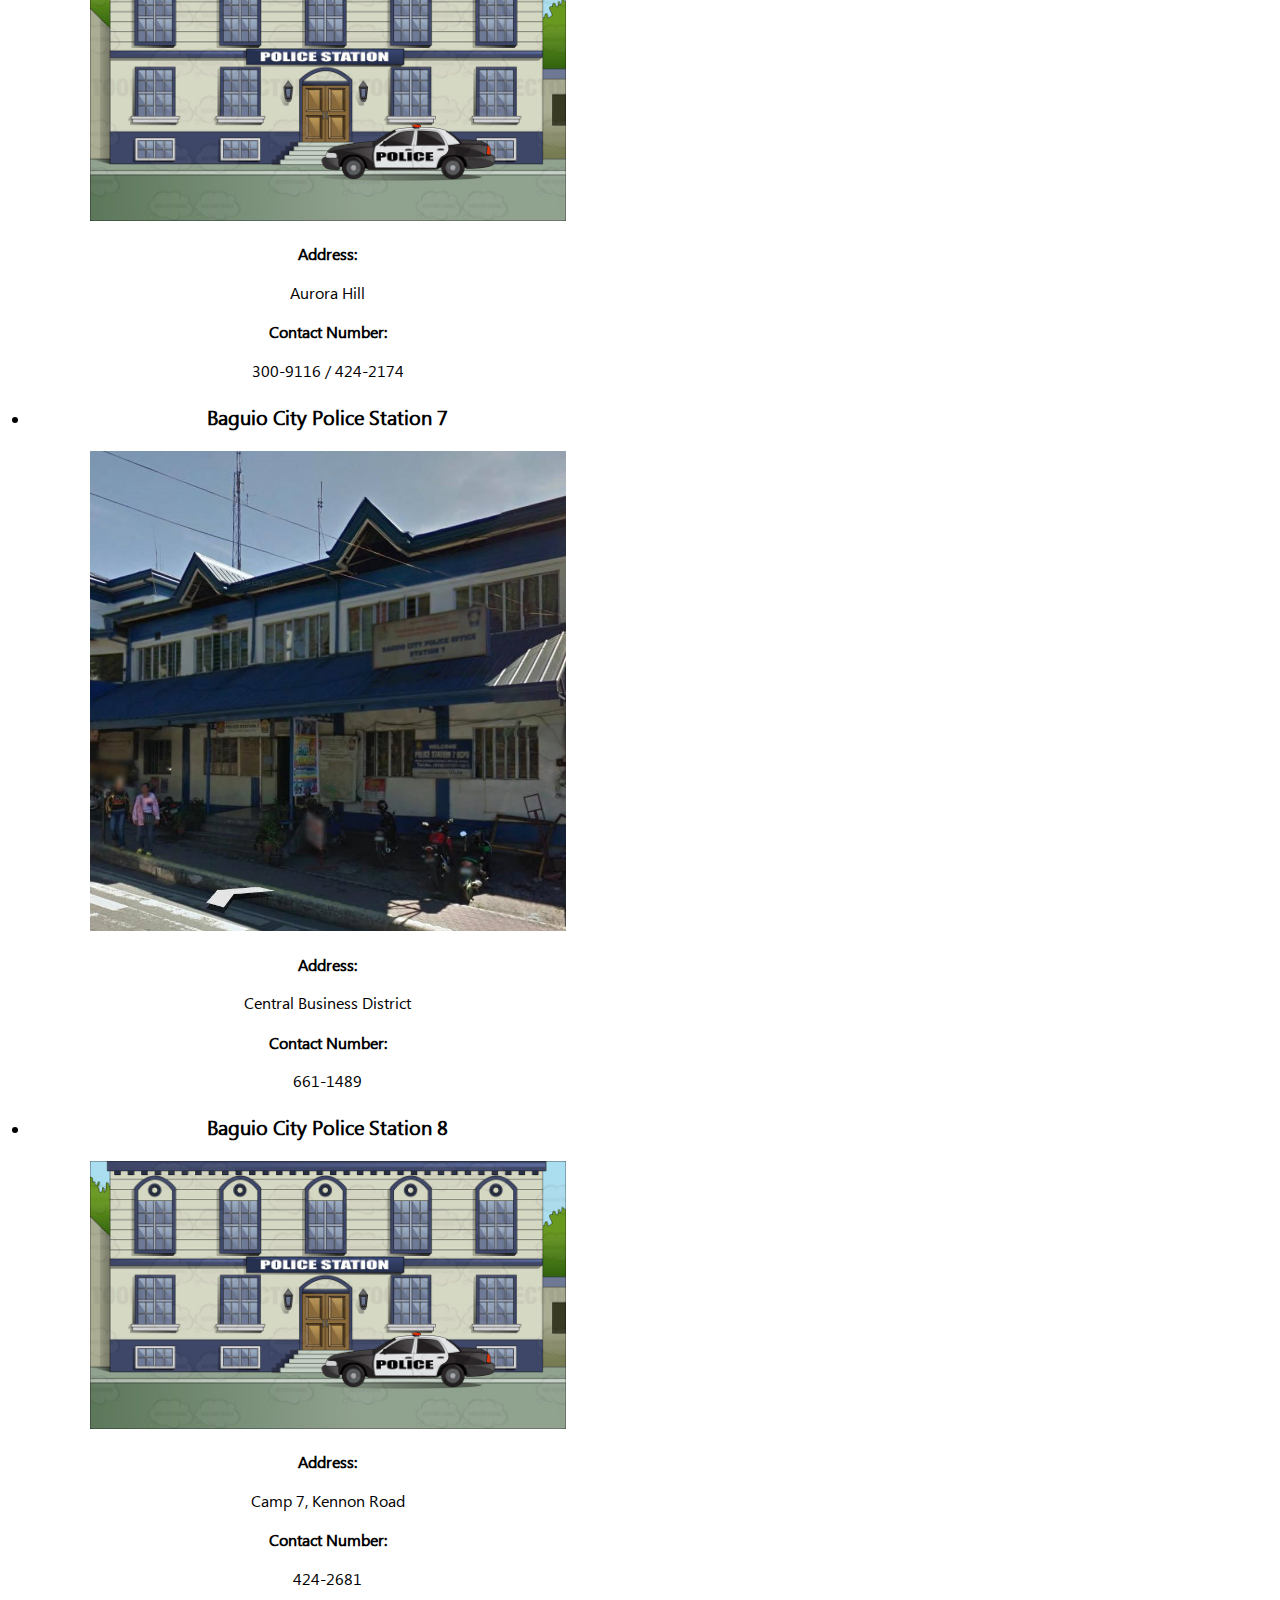
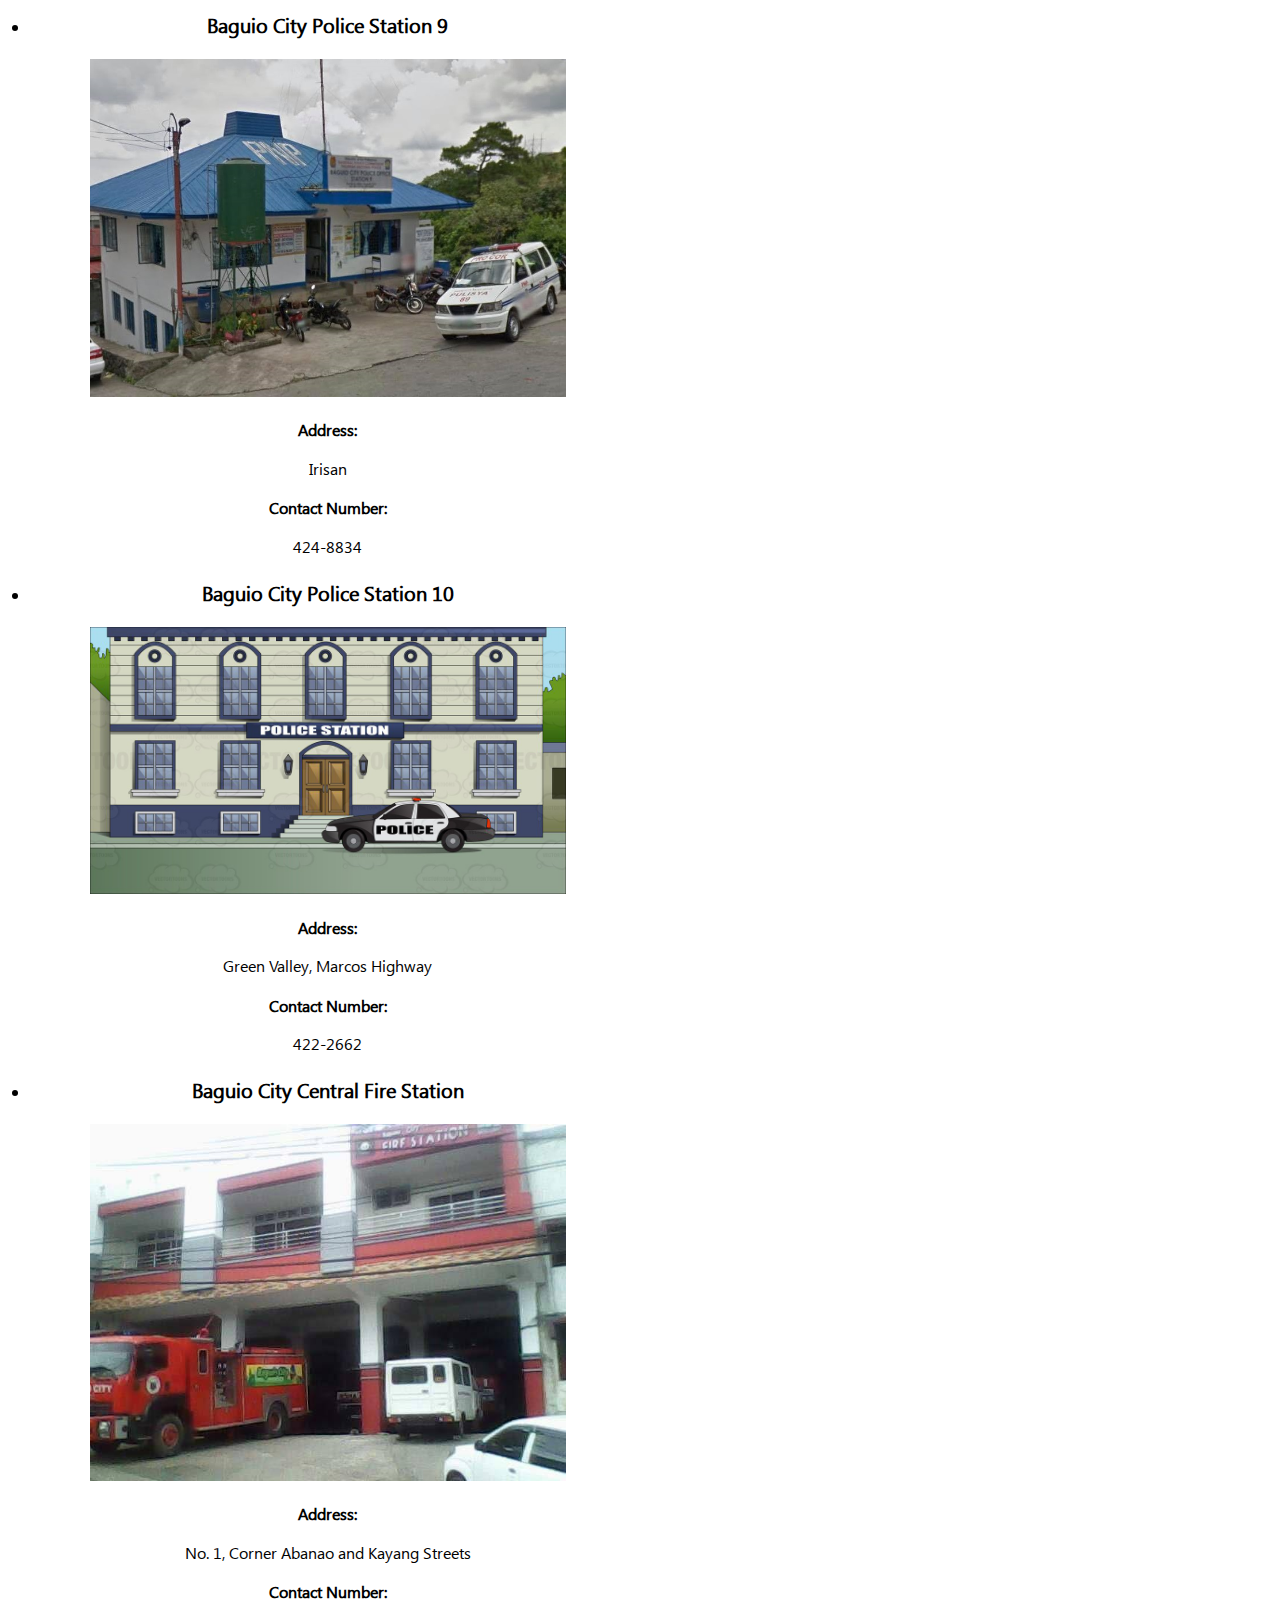
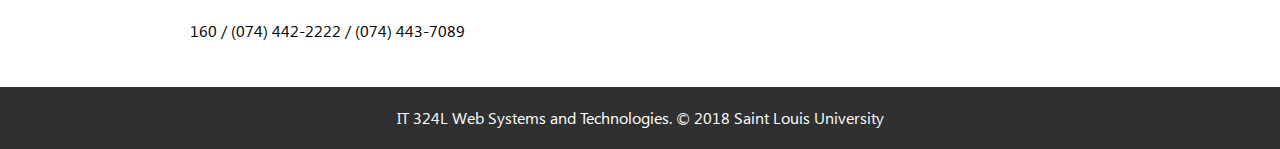
<file: Progressive Web Application/pubservices.html>
<!DOCTYPE html>
<html>
<head>
    <title>pubservices.html</title>
    <meta name="viewport" content="width=device-width, initial-scale=1.0">
    <link rel="stylesheet" type="text/css" href="styles/main.css">
    <link rel="manifest" href="manifest.json">
    <script src="scripts/app.js" async></script>
    <script src="scripts/location.js" async></script>
</head>

<body>

    <nav class="topnav" id="topnav">
        <a href="index.html">Home</a>
        <a href="disasters.html">Natural Disasters</a>
        <a href="preparedness.html">Disaster Preparedness</a>
        <a href="pubservices.html" class="active">Public Safety Services</a>
        <a href="javascript:void(0);" style="font-size:20px;" class="icon" onclick="responsiveTopNav()">&#9776;</a>
    </nav>

    <section class="pubservicesheading">
        <h1>Public Safety Services Directory</h1>
        <p>In times of disaster, please do not hesitate to seek assistance from these public safety centers and offices. Remember that your safety is one of the government's top priorities.</p>
        <h4>Do you want to know the nearest hospital/police station/public safety center from your current location? Click the button!</h4>
        <button class="pubservicesgeolocbutton" onclick="getNearestEmergencyCenters()">Locate Nearest Safety Center</button>
    </section>

    <section class="pubservicesgeoloc" id="pubservicesgeolocfunction">

    </section>

    <section class="pubservicesmain">
        <div class="pubservicesrow">
            <div class="pubservicescolumn">
                <h2>Baguio</h2>
                <p>This section describes the information regarding the official public safety service centers currently operating within the Baguio area. This includes Hospitals, Medical Centers, Police Stations, and Fire Stations.</p>
                <ul id="baguioLocationList">

                </ul>
            </div>

            <div class="pubservicescolumn">
                <h2>La Trinidad</h2>
                <p>This section describes the information regarding the public safety service centers currently operating within the La Trinidad area. This includes Hospitals, Medical Centers, Police Stations, and Fire Stations.</p>
                <ul id="trinidadLocationList">

                </ul>
            </div>
        </div>
    </section>

    <footer>
        <p>IT 324L Web Systems and Technologies. &copy; 2018 Saint Louis University</p>
    </footer>

</body>

</html>
</file>
<file: Progressive Web Application/styles/main.css>
* {
    box-sizing: border-box;
}

html, body {
    margin: 0;
    width: 100%;
    height: 100%;
    font-family: 'Segoe UI';
}

section {
    padding: 15px;
}

footer {
    position: relative;
    padding: 5px;
    left: 0;
    bottom: 0;
    width: 100%;
    background-color: #303030;
    color: white;
    text-align: center;
}

/** Font Styling **/

@font-face {
	font-family: 'Segoe UI';
	font-style: normal;
	font-weight: normal;
	src: url(../fonts/segoeui.woff);
}

h1 {
    margin-top: 0;
	font-family: Segoe UI;
	font-size: 30px;
	font-style: normal;
	font-variant: normal;
	font-weight: 700;
	line-height: 26.4px;
}

h2 {
	font-family: Segoe UI;
	font-size: 26px;
	font-style: normal;
	font-variant: normal;
	font-weight: 700;
	line-height: 26.4px;
}

h3 {
	font-family: Segoe UI;
	font-size: 20px;
	font-style: normal;
	font-variant: normal;
	font-weight: 700;
	line-height: 15.4px;
}

h4 {
	font-family: Segoe UI;
	font-size: 16px;
	font-style: normal;
	font-variant: normal;
	font-weight: 700;
	line-height: 15.4px;
}

p {
	font-family: Segoe UI;
	font-size: 16px;
	font-style: normal;
	font-variant: normal;
	font-weight: 400;
	line-height: 20px;
}

blockquote {
	font-family: Segoe UI;
	font-size: 16px;
	font-style: normal;
	font-variant: normal;
	font-weight: 400;
	line-height: 30px;
}

pre {
	font-family: Segoe UI;
	font-size: 12px;
	font-style: normal;
	font-variant: normal;
	font-weight: 400;
	line-height: 18.5667px;
}

li {
    font-family: Segoe UI;
	font-size: 16px;
	font-style: normal;
	font-variant: normal;
	font-weight: 400;
	line-height: 20px;
}

ul {
    font-family: Segoe UI;
	font-size: 16px;
	font-style: normal;
	font-variant: normal;
	font-weight: 400;
    line-height: 20px;
    padding: 0;
}

ol {
    font-family: Segoe UI;
	font-size: 16px;
	font-style: normal;
	font-variant: normal;
	font-weight: 400;
	line-height: 20px;
}

dl {
    font-family: Segoe UI;
	font-size: 16px;
	font-style: normal;
	font-variant: normal;
	font-weight: 400;
	line-height: 20px;
}

/** Top Navigation Bar **/

.topnav {
    overflow: hidden;
    background-color: #303030;
}

.topnav a {
    float: left;
    display: block;
    color: white;
    text-align: center;
    padding: 18px 30px;
    text-decoration: none;
    font-size: 20px;
}

.active {
    background-color: #990000;
    color: white;
}

.topnav .icon {
    display: none;
}

.topnav a:hover {
    background-color: #dc0000;
    color: white;
}

/** Home Page **/

.banner {
    width: 100%;
    height: 50%;
    background-image: url(../images/homebanner.jpg);
    background-size: contain;
    background-position: center;
}

.bannerbox {
    position: absolute;
    left: 0;
    right: 0;
    margin: 26px;
    background-color: rgba(0,0,0,0.5);
    background-position: center;
}

.bannerbox h1 {
    margin: 5%;
    font-weight: bold;
    font-size: 30px;
    text-align: center;
    color: white;
}

.websitedef {
    background-color: #b50000;
    padding-top: 30px;
    padding-bottom: 30px;
    padding-left: 50px;
    padding-right: 50px;
    text-align: center;
}

.websitedef h2 {
    font-size: 26px;
}

.websitedef p {
    font-size: 20px;
}

.homecolumn {
    float: left;
    width: 33.33%;
    padding: 50px;
    text-align: center;
}

.homecolumn h3 {
    font-size: 20px;
}

.homecolumn p {
    font-size: 16px;
}

.homecolumn img {
    width: 35%;
}

.homerow:after {
    content: "";
    display: table;
    clear: both;
}

/** Disasters Page **/

.disastersheading {
    text-align: center;
    padding-top: 25px;
    padding-left: 25px;
    padding-right: 25px;
    padding-bottom: 25px;
}

.disastersheading h1{
    line-height: 40px;
}

.disasterssection {
    padding: 10px;
}

.disasterssection h2 {
    font-size: 30px;
    line-height: 40px;
    text-align: center;
    padding-left: 20px;
    padding-right: 20px;

}

.disasterssection h3 {
    font-size: 20px;
    line-height: 26px;
    padding-top: 10px;
    padding-left: 30px;
    padding-right: 30px;
}

.disasterssection p {
    font-size: 18px;
    line-height: 24px;
    padding-left: 30px;
    padding-right: 30px;
}

.disasterssection pre {
    font-size: 16px;
    font-style: italic;
}

.disasterssection ol {
    padding-top: 10px;
    padding-left: 75px;
    padding-right: 75px;
    padding-bottom: 10px;
}

.disasterssection li {
    font-size: 18px;
    padding-top: 10px;
    padding-left: 16px;
    padding-right: 16px;
}

.disasterssection dl {
    font-size: 18px;
    padding-left: 16px;
    padding-right: 16px;
}

.disasterssection dt {
    font-size: 18px;
    font-weight: bold;
    padding-top: 10px;
    padding-left: 16px;
    padding-right: 16px;
}

.disasterssection dd {
    font-size: 16px;
    line-height: 20px;
    padding-top: 10px;
    padding-left: 16px;
    padding-right: 16px;
}

.disasterssection img {
    display: block;
    margin-left: auto;
    margin-right: auto;
    width: 50%;
    height: auto;
}

#disasterssectiondesc {
    text-align: center;
}

#stormSignalImg {
    width: 40%;
}

/** Disaster Preparedness **/

.preparednessheading {
    text-align: center;
    padding-top: 50px;
    padding-left: 25px;
    padding-right: 25px;
    padding-bottom: 0px;
}

.preparednessheading h1 {
    line-height: 40px;
}


.preparednesssection {
    padding: 10px;
}

.preparednesssection h2 {
    font-size: 30px;
    line-height: 40px;
    text-align: center;
    padding-left: 20px;
    padding-right: 20px;

}

.preparednesssection h3 {
    font-size: 20px;
    line-height: 26px;
    padding-top: 10px;
    padding-left: 30px;
    padding-right: 30px;
}

.preparednesssection p {
    font-size: 18px;
    line-height: 24px;
    padding-left: 30px;
    padding-right: 30px;
}

.preparednesssection pre {
    font-size: 16px;
    font-style: italic;
}

.preparednesssection ul {
    padding-top: 10px;
    padding-left: 75px;
    padding-right: 75px;
    padding-bottom: 10px;
}

.preparednesssection li {
    font-size: 18px;
    padding-top: 10px;
    padding-left: 16px;
    padding-right: 16px;
}

.preparednesssection dl {
    font-size: 18px;
    padding-left: 10px;
    padding-right: 10px;
}

.preparednesssection dt {
    font-size: 16px;
    font-weight: bold;
    padding-top: 5px;
    padding-left: 5px;
    padding-right: 5px;
}

.preparednesssection dd {
    font-size: 16px;
    line-height: 20px;
    padding-top: 10px;
    padding-left: 16px;
    padding-right: 16px;
}

.preparednesssection img {
    display: block;
    margin-left: auto;
    margin-right: auto;
    width: 50%;
    height: auto;
}

.preparednesscolumn {
    float: left;
    width: 33.33%;
    padding: 50px;
    text-align: center;
}

.preparednesscolumn h3 {
    font-size: 20px;
}

.preparednesscolumn p {
    font-size: 16px;
}

.preparednesscolumn img {
    width: 35%;
}

.preparednessrow:after {
    content: "";
    display: table;
    clear: both;
}

/** Public Services Page **/

.pubservicesheading {
    text-align: center;
    padding-top: 50px;
    padding-left: 25px;
    padding-right: 25px;
    padding-bottom: 0px;
}
.pubservicesheading h1 {
    line-height: 40px;
}

.pubservicesheading button {
    border: none;
    background-color: #303030;
    display: inline-block;
    color: white;
    text-align: center;
    padding: 18px 50px;
    margin: 8px 4px;
    text-decoration: none;
    font-size: 20px;
}

.pubservicesheading button:hover {
    background-color: #990000;
    color: white;
    cursor: pointer;
}

.pubservicesgeoloc {
    padding: 10px;
    text-align: center;
}

.pubservicesgeoloc h3 {
    font-size: 20px;
    line-height: 30px;
}

.pubservicesgeoloc p {
    font-size: 16px;
}

.pubservicesgeoloc img {
    width: 30%;
}

.pubservicescolumn {
    float: left;
    width: 50%;
    padding-top: 0px;
    padding-left: 15px;
    padding-right: 15px;
    padding-bottom: 15px;
    text-align: center;
}

.pubservicescolumn h3 {
    font-size: 20px;
    line-height: 30px;
}

.pubservicescolumn p {
    font-size: 16px;
}

.pubservicescolumn img {
    width: 80%;
}

.pubservicesrow:after {
    content: "";
    display: table;
    clear: both;
}

/** Content Responsiveness to Device Screen **/

@media screen and (max-width: 1080px) {
    .topnav a:not(:first-child) {
        display: none;
    }
    .topnav a.icon {
        float: right;
        display: block;
    }
    .topnav.responsive {
        float: none;
        position: relative;
        display: block;
        width: 100%;
        text-align: left;
    }
    .topnav.responsive a {
        float: none;
        display: block;
        text-align: left;
    }
    .topnav.responsive .icon {
        position: absolute;
        right: 0;
        top: 0;
    }
}

@media screen and (max-width: 600px) {
    .homecolumn {
        width: 100%;
    }
    .preparednesscolumn {
        width: 100%;
    }
    .pubservicescolumn {
        width: 100%;
    }
}
</file>
